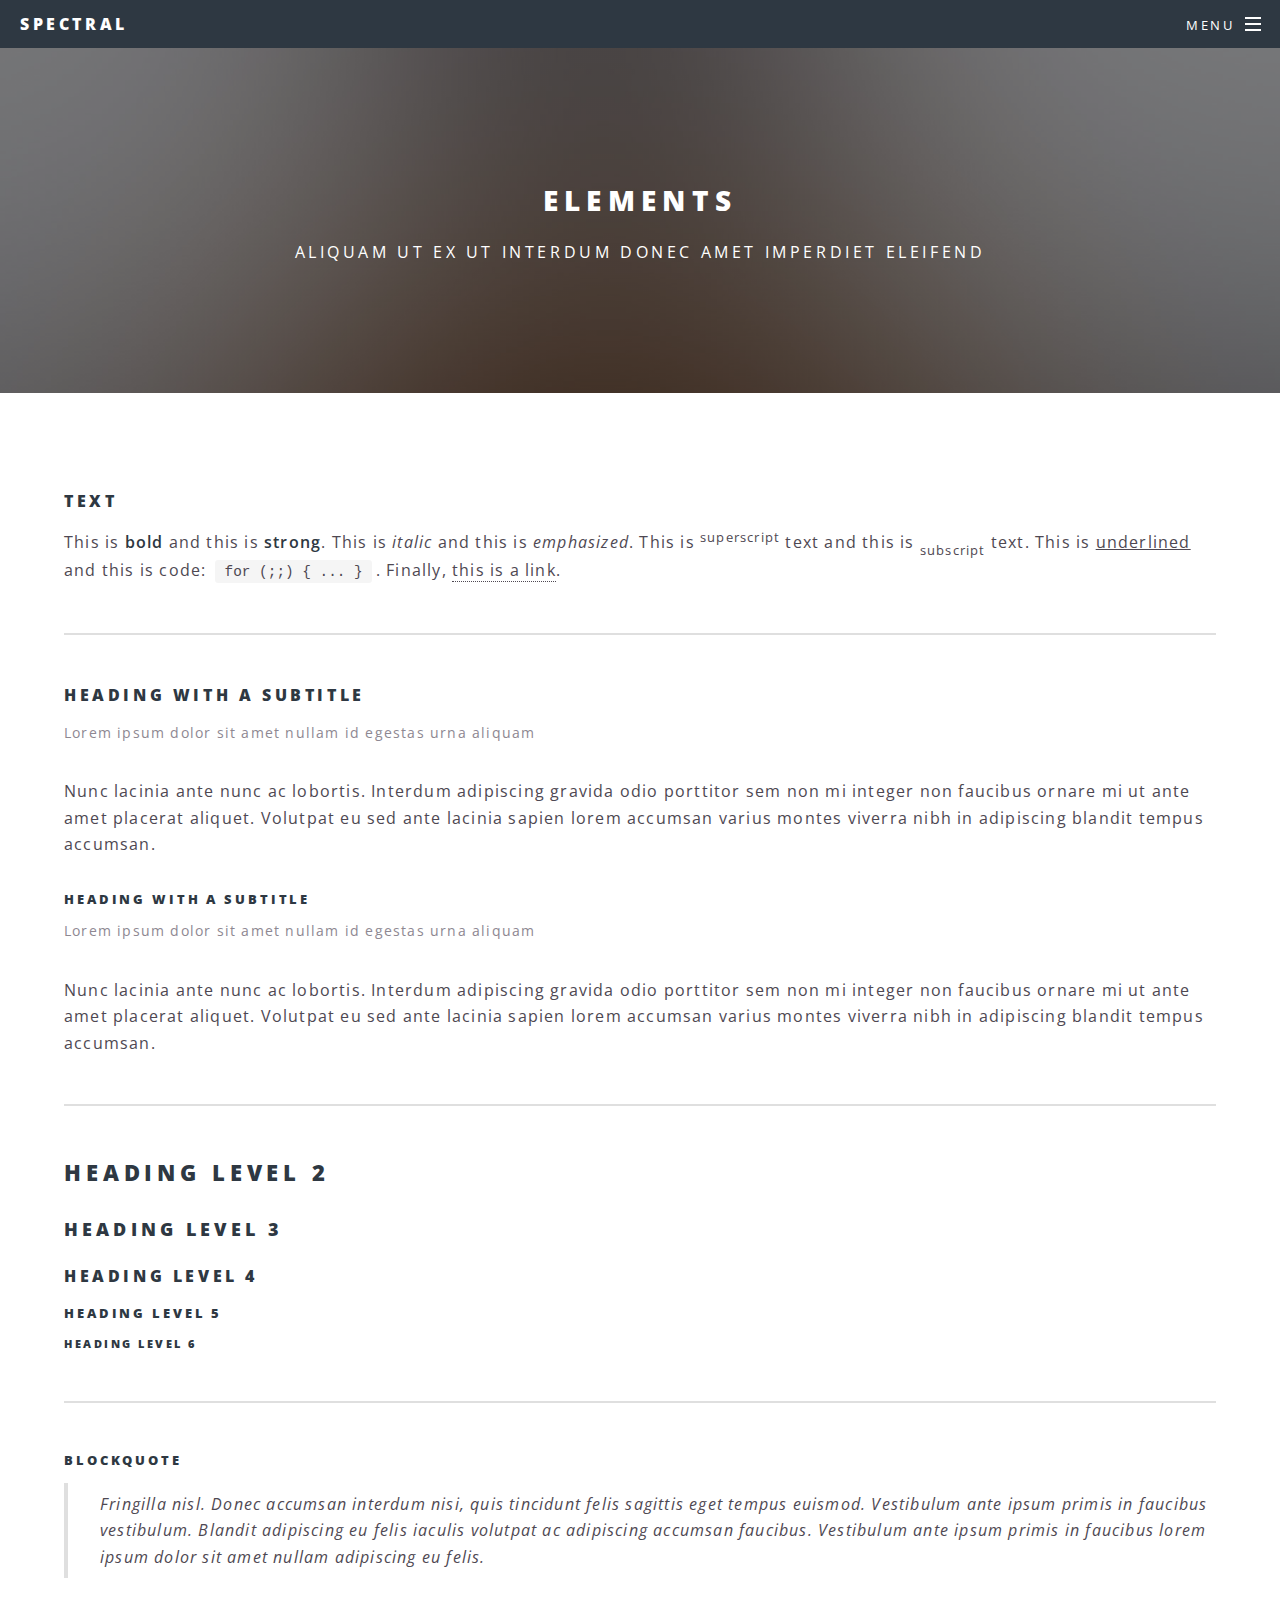
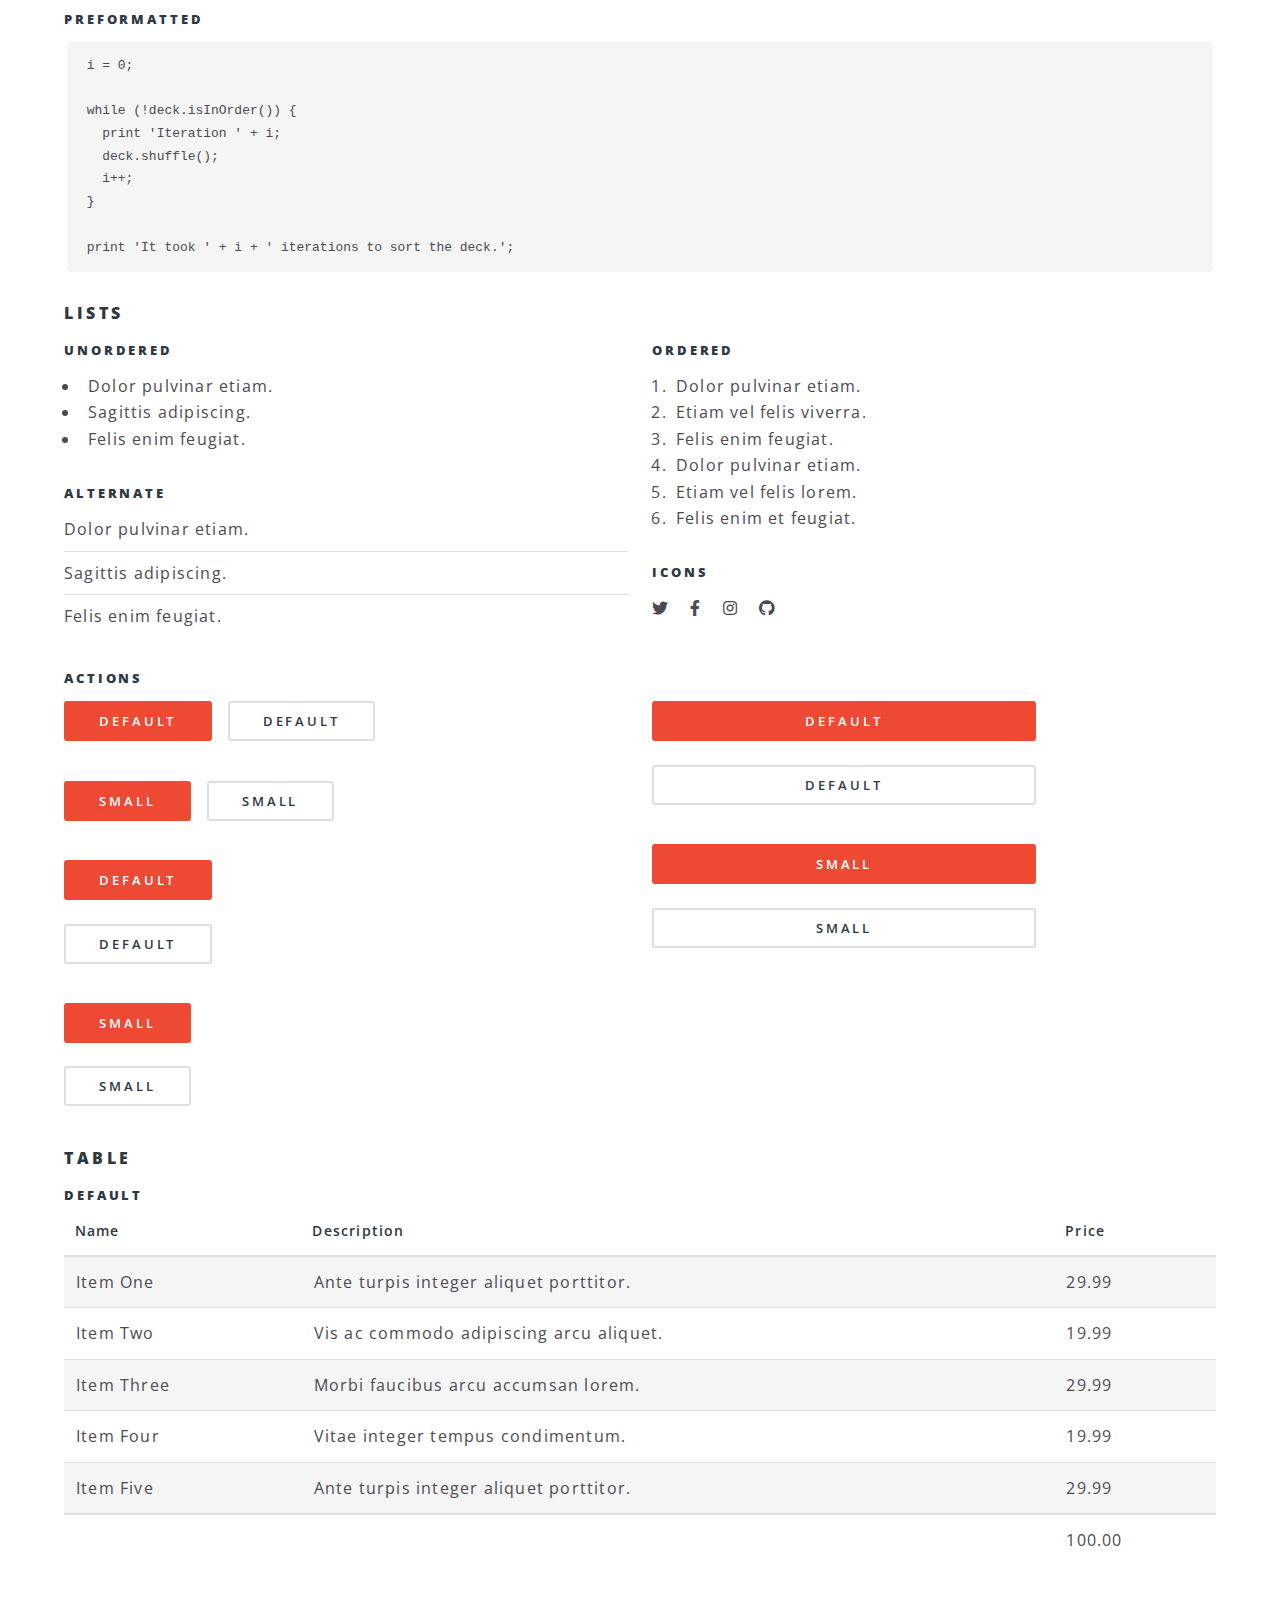
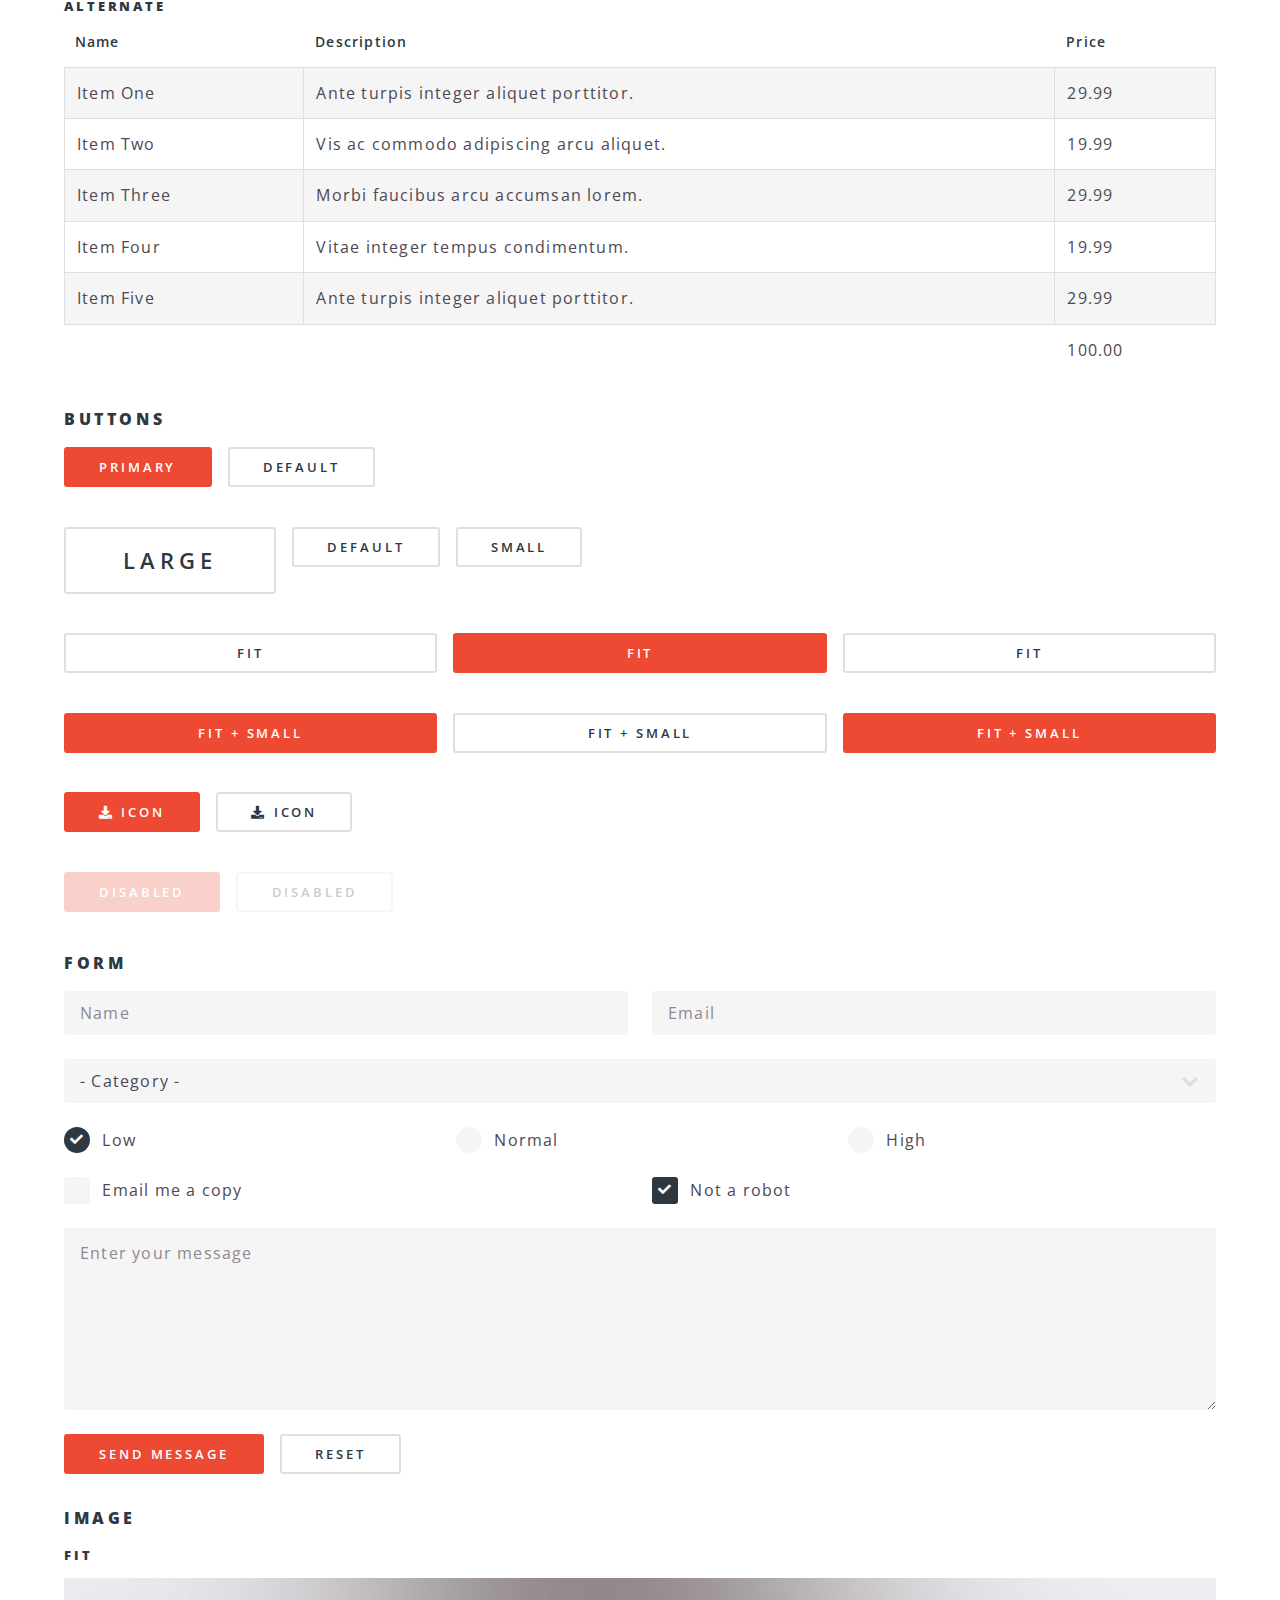
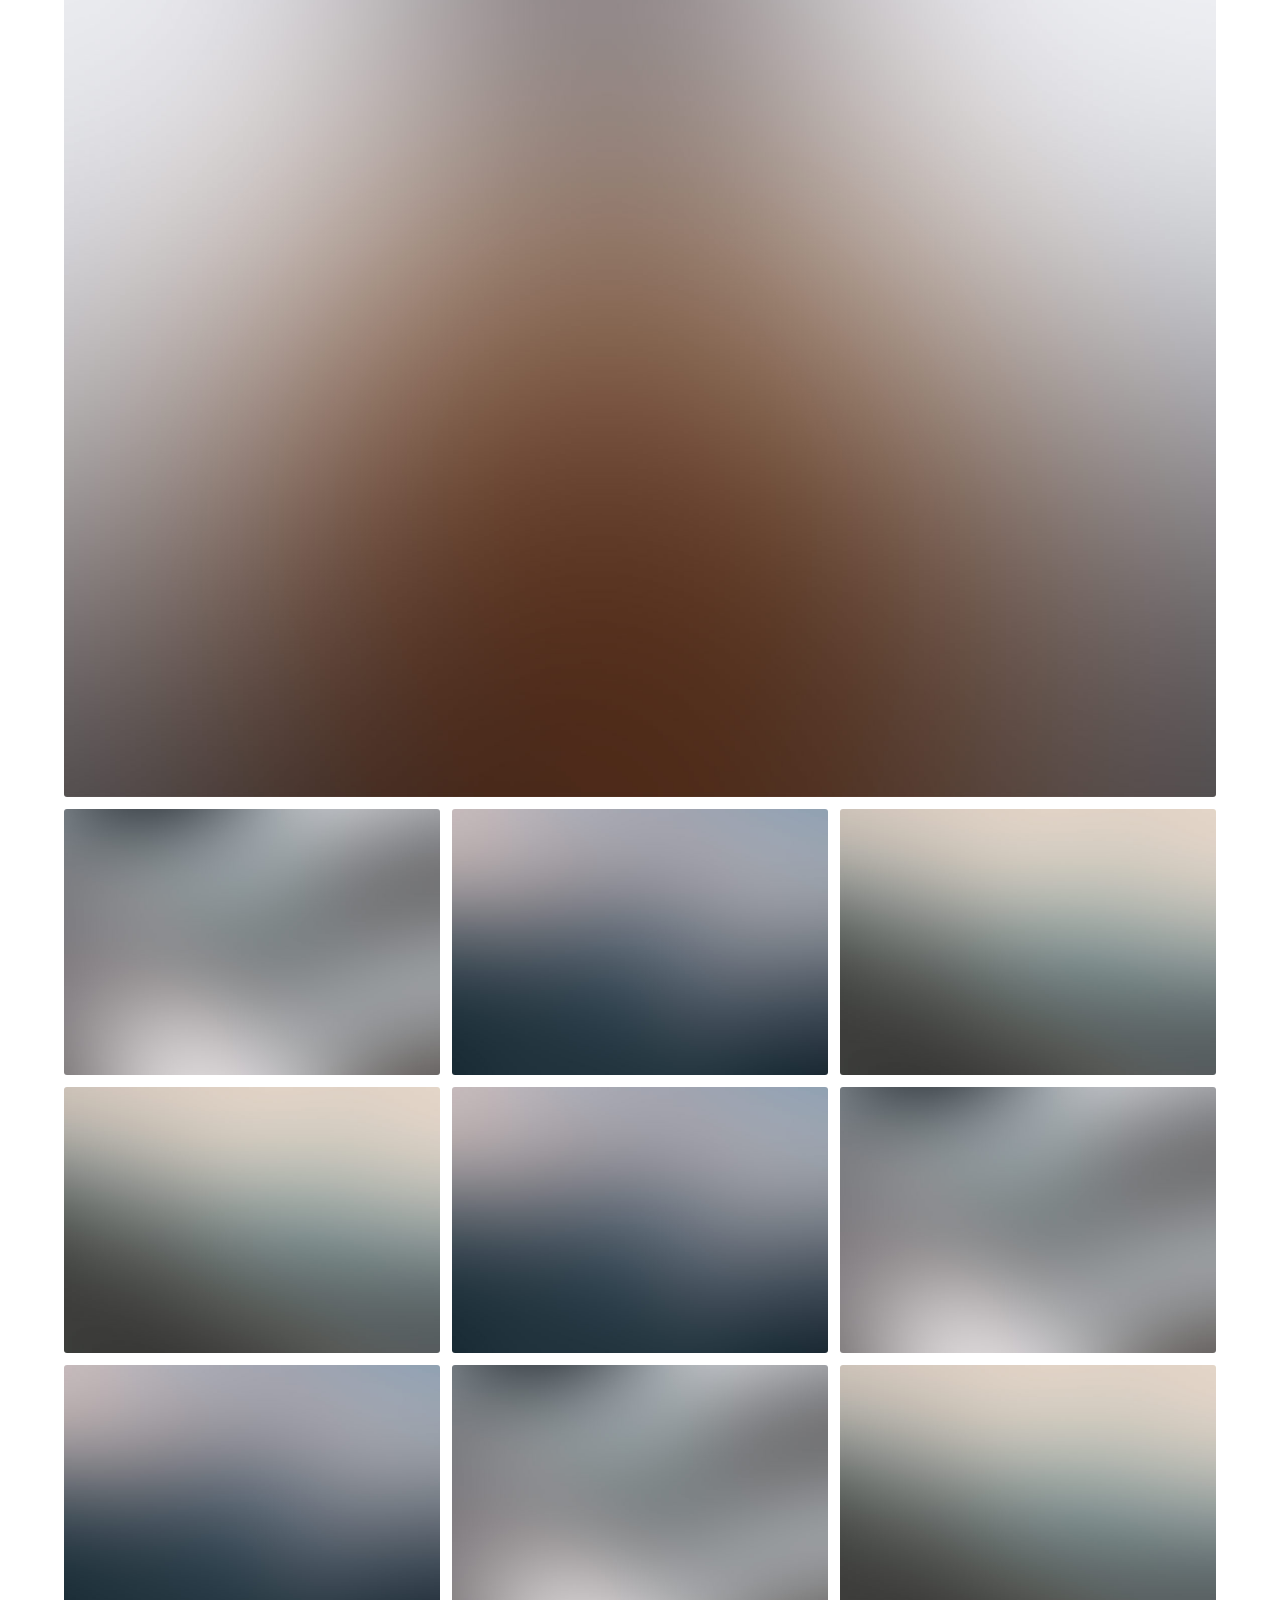
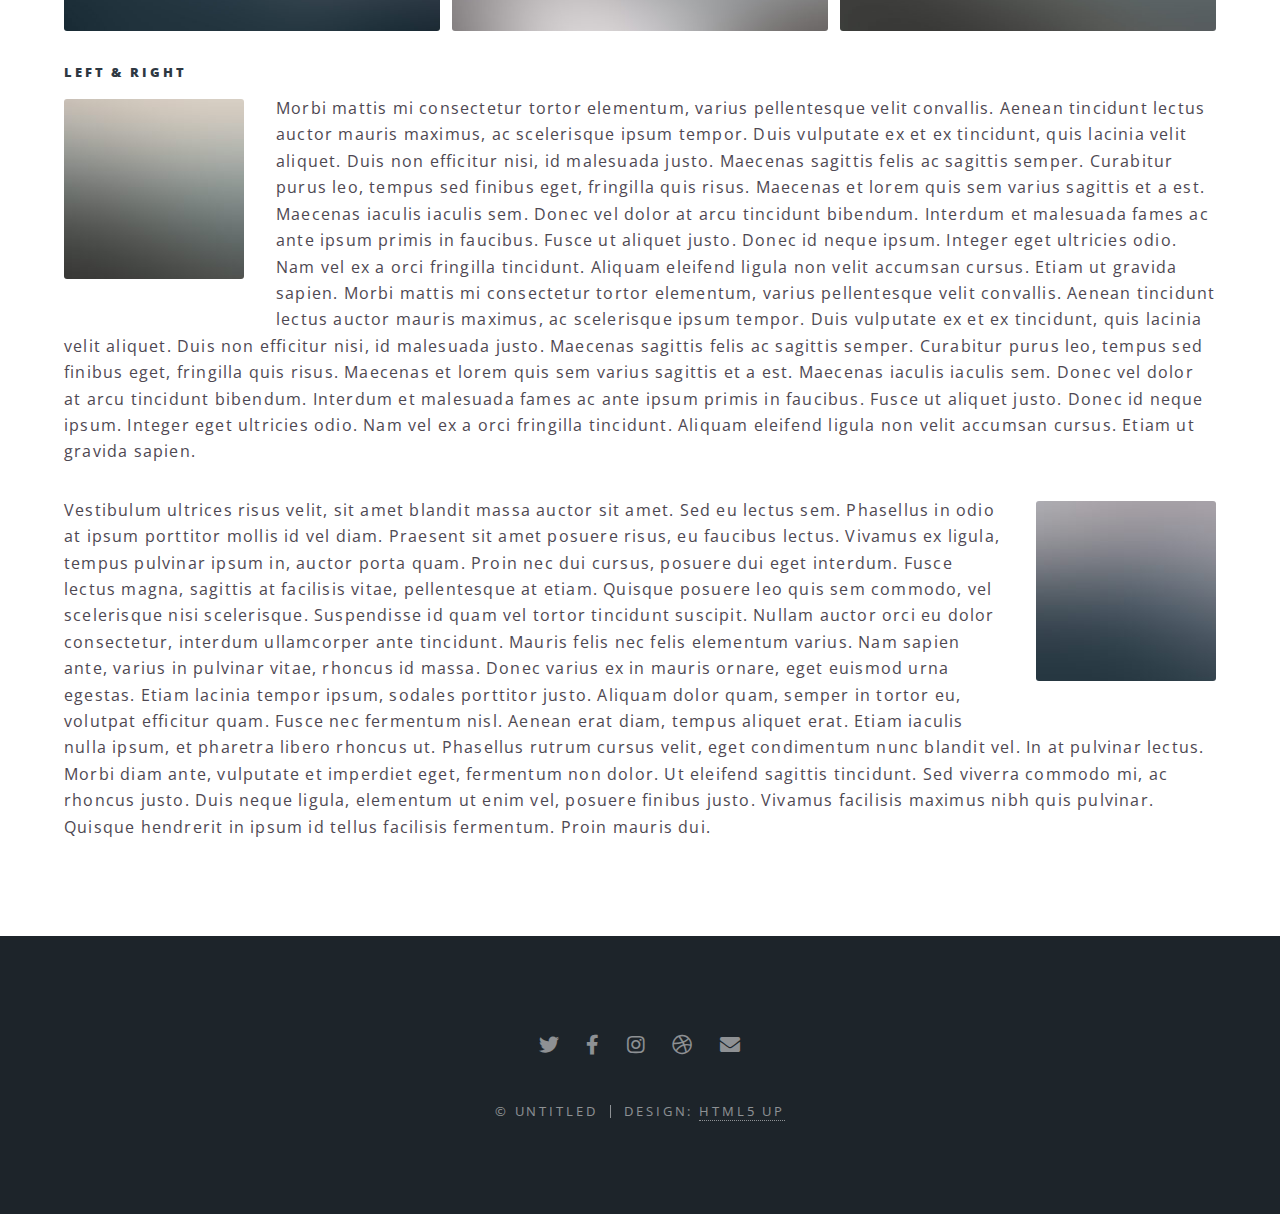
<file: elements.html>
<!DOCTYPE HTML>
<!--
	Spectral by HTML5 UP
	html5up.net | @ajlkn
	Free for personal and commercial use under the CCA 3.0 license (html5up.net/license)
-->
<html>
	<head>
		<title>Elements - Spectral by HTML5 UP</title>
		<meta charset="utf-8" />
		<meta name="viewport" content="width=device-width, initial-scale=1, user-scalable=no" />
		<link rel="stylesheet" href="assets/css/main.css" />
		<noscript><link rel="stylesheet" href="assets/css/noscript.css" /></noscript>
	</head>
	<body class="is-preload">

		<!-- Page Wrapper -->
			<div id="page-wrapper">

				<!-- Header -->
					<header id="header">
						<h1><a href="index.html">Spectral</a></h1>
						<nav id="nav">
							<ul>
								<li class="special">
									<a href="#menu" class="menuToggle"><span>Menu</span></a>
									<div id="menu">
										<ul>
											<li><a href="index.html">Home</a></li>
											<li><a href="generic.html">Generic</a></li>
											<li><a href="elements.html">Elements</a></li>
											<li><a href="#">Sign Up</a></li>
											<li><a href="#">Log In</a></li>
										</ul>
									</div>
								</li>
							</ul>
						</nav>
					</header>

				<!-- Main -->
					<article id="main">
						<header>
							<h2>Elements</h2>
							<p>Aliquam ut ex ut interdum donec amet imperdiet eleifend</p>
						</header>
						<section class="wrapper style5">
							<div class="inner">

								<section>
									<h4>Text</h4>
									<p>This is <b>bold</b> and this is <strong>strong</strong>. This is <i>italic</i> and this is <em>emphasized</em>.
									This is <sup>superscript</sup> text and this is <sub>subscript</sub> text.
									This is <u>underlined</u> and this is code: <code>for (;;) { ... }</code>. Finally, <a href="#">this is a link</a>.</p>
									<hr />
									<header>
										<h4>Heading with a Subtitle</h4>
										<p>Lorem ipsum dolor sit amet nullam id egestas urna aliquam</p>
									</header>
									<p>Nunc lacinia ante nunc ac lobortis. Interdum adipiscing gravida odio porttitor sem non mi integer non faucibus ornare mi ut ante amet placerat aliquet. Volutpat eu sed ante lacinia sapien lorem accumsan varius montes viverra nibh in adipiscing blandit tempus accumsan.</p>
									<header>
										<h5>Heading with a Subtitle</h5>
										<p>Lorem ipsum dolor sit amet nullam id egestas urna aliquam</p>
									</header>
									<p>Nunc lacinia ante nunc ac lobortis. Interdum adipiscing gravida odio porttitor sem non mi integer non faucibus ornare mi ut ante amet placerat aliquet. Volutpat eu sed ante lacinia sapien lorem accumsan varius montes viverra nibh in adipiscing blandit tempus accumsan.</p>
									<hr />
									<h2>Heading Level 2</h2>
									<h3>Heading Level 3</h3>
									<h4>Heading Level 4</h4>
									<h5>Heading Level 5</h5>
									<h6>Heading Level 6</h6>
									<hr />
									<h5>Blockquote</h5>
									<blockquote>Fringilla nisl. Donec accumsan interdum nisi, quis tincidunt felis sagittis eget tempus euismod. Vestibulum ante ipsum primis in faucibus vestibulum. Blandit adipiscing eu felis iaculis volutpat ac adipiscing accumsan faucibus. Vestibulum ante ipsum primis in faucibus lorem ipsum dolor sit amet nullam adipiscing eu felis.</blockquote>
									<h5>Preformatted</h5>
									<pre><code>i = 0;

while (!deck.isInOrder()) {
  print 'Iteration ' + i;
  deck.shuffle();
  i++;
}

print 'It took ' + i + ' iterations to sort the deck.';</code></pre>
								</section>

								<section>
									<h4>Lists</h4>
									<div class="row">
										<div class="col-6 col-12-medium">
											<h5>Unordered</h5>
											<ul>
												<li>Dolor pulvinar etiam.</li>
												<li>Sagittis adipiscing.</li>
												<li>Felis enim feugiat.</li>
											</ul>
											<h5>Alternate</h5>
											<ul class="alt">
												<li>Dolor pulvinar etiam.</li>
												<li>Sagittis adipiscing.</li>
												<li>Felis enim feugiat.</li>
											</ul>
										</div>
										<div class="col-6 col-12-medium">
											<h5>Ordered</h5>
											<ol>
												<li>Dolor pulvinar etiam.</li>
												<li>Etiam vel felis viverra.</li>
												<li>Felis enim feugiat.</li>
												<li>Dolor pulvinar etiam.</li>
												<li>Etiam vel felis lorem.</li>
												<li>Felis enim et feugiat.</li>
											</ol>
											<h5>Icons</h5>
											<ul class="icons">
												<li><a href="#" class="icon brands fa-twitter"><span class="label">Twitter</span></a></li>
												<li><a href="#" class="icon brands fa-facebook-f"><span class="label">Facebook</span></a></li>
												<li><a href="#" class="icon brands fa-instagram"><span class="label">Instagram</span></a></li>
												<li><a href="#" class="icon brands fa-github"><span class="label">Github</span></a></li>
											</ul>
										</div>
									</div>
									<h5>Actions</h5>
									<div class="row">
										<div class="col-6 col-12-medium">
											<ul class="actions">
												<li><a href="#" class="button primary">Default</a></li>
												<li><a href="#" class="button">Default</a></li>
											</ul>
											<ul class="actions small">
												<li><a href="#" class="button primary small">Small</a></li>
												<li><a href="#" class="button small">Small</a></li>
											</ul>
											<ul class="actions stacked">
												<li><a href="#" class="button primary">Default</a></li>
												<li><a href="#" class="button">Default</a></li>
											</ul>
											<ul class="actions stacked">
												<li><a href="#" class="button primary small">Small</a></li>
												<li><a href="#" class="button small">Small</a></li>
											</ul>
										</div>
										<div class="col-6 col-12-medium">
											<ul class="actions stacked">
												<li><a href="#" class="button primary fit">Default</a></li>
												<li><a href="#" class="button fit">Default</a></li>
											</ul>
											<ul class="actions stacked">
												<li><a href="#" class="button primary small fit">Small</a></li>
												<li><a href="#" class="button small fit">Small</a></li>
											</ul>
										</div>
									</div>
								</section>

								<section>
									<h4>Table</h4>
									<h5>Default</h5>
									<div class="table-wrapper">
										<table>
											<thead>
												<tr>
													<th>Name</th>
													<th>Description</th>
													<th>Price</th>
												</tr>
											</thead>
											<tbody>
												<tr>
													<td>Item One</td>
													<td>Ante turpis integer aliquet porttitor.</td>
													<td>29.99</td>
												</tr>
												<tr>
													<td>Item Two</td>
													<td>Vis ac commodo adipiscing arcu aliquet.</td>
													<td>19.99</td>
												</tr>
												<tr>
													<td>Item Three</td>
													<td> Morbi faucibus arcu accumsan lorem.</td>
													<td>29.99</td>
												</tr>
												<tr>
													<td>Item Four</td>
													<td>Vitae integer tempus condimentum.</td>
													<td>19.99</td>
												</tr>
												<tr>
													<td>Item Five</td>
													<td>Ante turpis integer aliquet porttitor.</td>
													<td>29.99</td>
												</tr>
											</tbody>
											<tfoot>
												<tr>
													<td colspan="2"></td>
													<td>100.00</td>
												</tr>
											</tfoot>
										</table>
									</div>

									<h5>Alternate</h5>
									<div class="table-wrapper">
										<table class="alt">
											<thead>
												<tr>
													<th>Name</th>
													<th>Description</th>
													<th>Price</th>
												</tr>
											</thead>
											<tbody>
												<tr>
													<td>Item One</td>
													<td>Ante turpis integer aliquet porttitor.</td>
													<td>29.99</td>
												</tr>
												<tr>
													<td>Item Two</td>
													<td>Vis ac commodo adipiscing arcu aliquet.</td>
													<td>19.99</td>
												</tr>
												<tr>
													<td>Item Three</td>
													<td> Morbi faucibus arcu accumsan lorem.</td>
													<td>29.99</td>
												</tr>
												<tr>
													<td>Item Four</td>
													<td>Vitae integer tempus condimentum.</td>
													<td>19.99</td>
												</tr>
												<tr>
													<td>Item Five</td>
													<td>Ante turpis integer aliquet porttitor.</td>
													<td>29.99</td>
												</tr>
											</tbody>
											<tfoot>
												<tr>
													<td colspan="2"></td>
													<td>100.00</td>
												</tr>
											</tfoot>
										</table>
									</div>
								</section>

								<section>
									<h4>Buttons</h4>
									<ul class="actions">
										<li><a href="#" class="button primary">Primary</a></li>
										<li><a href="#" class="button">Default</a></li>
									</ul>
									<ul class="actions">
										<li><a href="#" class="button large">Large</a></li>
										<li><a href="#" class="button">Default</a></li>
										<li><a href="#" class="button small">Small</a></li>
									</ul>
									<ul class="actions fit">
										<li><a href="#" class="button fit">Fit</a></li>
										<li><a href="#" class="button primary fit">Fit</a></li>
										<li><a href="#" class="button fit">Fit</a></li>
									</ul>
									<ul class="actions fit small">
										<li><a href="#" class="button primary fit small">Fit + Small</a></li>
										<li><a href="#" class="button fit small">Fit + Small</a></li>
										<li><a href="#" class="button primary fit small">Fit + Small</a></li>
									</ul>
									<ul class="actions">
										<li><a href="#" class="button primary icon solid fa-download">Icon</a></li>
										<li><a href="#" class="button icon solid fa-download">Icon</a></li>
									</ul>
									<ul class="actions">
										<li><span class="button primary disabled">Disabled</span></li>
										<li><span class="button disabled">Disabled</span></li>
									</ul>
								</section>

								<section>
									<h4>Form</h4>
									<form method="post" action="#">
										<div class="row gtr-uniform">
											<div class="col-6 col-12-xsmall">
												<input type="text" name="demo-name" id="demo-name" value="" placeholder="Name" />
											</div>
											<div class="col-6 col-12-xsmall">
												<input type="email" name="demo-email" id="demo-email" value="" placeholder="Email" />
											</div>
											<div class="col-12">
												<select name="demo-category" id="demo-category">
													<option value="">- Category -</option>
													<option value="1">Manufacturing</option>
													<option value="1">Shipping</option>
													<option value="1">Administration</option>
													<option value="1">Human Resources</option>
												</select>
											</div>
											<div class="col-4 col-12-small">
												<input type="radio" id="demo-priority-low" name="demo-priority" checked>
												<label for="demo-priority-low">Low</label>
											</div>
											<div class="col-4 col-12-small">
												<input type="radio" id="demo-priority-normal" name="demo-priority">
												<label for="demo-priority-normal">Normal</label>
											</div>
											<div class="col-4 col-12-small">
												<input type="radio" id="demo-priority-high" name="demo-priority">
												<label for="demo-priority-high">High</label>
											</div>
											<div class="col-6 col-12-small">
												<input type="checkbox" id="demo-copy" name="demo-copy">
												<label for="demo-copy">Email me a copy</label>
											</div>
											<div class="col-6 col-12-small">
												<input type="checkbox" id="demo-human" name="demo-human" checked>
												<label for="demo-human">Not a robot</label>
											</div>
											<div class="col-12">
												<textarea name="demo-message" id="demo-message" placeholder="Enter your message" rows="6"></textarea>
											</div>
											<div class="col-12">
												<ul class="actions">
													<li><input type="submit" value="Send Message" class="primary" /></li>
													<li><input type="reset" value="Reset" /></li>
												</ul>
											</div>
										</div>
									</form>
								</section>

								<section>
									<h4>Image</h4>
									<h5>Fit</h5>
									<div class="box alt">
										<div class="row gtr-50 gtr-uniform">
											<div class="col-12"><span class="image fit"><img src="images/banner.jpg" alt="" /></span></div>
											<div class="col-4"><span class="image fit"><img src="images/pic01.jpg" alt="" /></span></div>
											<div class="col-4"><span class="image fit"><img src="images/pic02.jpg" alt="" /></span></div>
											<div class="col-4"><span class="image fit"><img src="images/pic03.jpg" alt="" /></span></div>
											<div class="col-4"><span class="image fit"><img src="images/pic03.jpg" alt="" /></span></div>
											<div class="col-4"><span class="image fit"><img src="images/pic02.jpg" alt="" /></span></div>
											<div class="col-4"><span class="image fit"><img src="images/pic01.jpg" alt="" /></span></div>
											<div class="col-4"><span class="image fit"><img src="images/pic02.jpg" alt="" /></span></div>
											<div class="col-4"><span class="image fit"><img src="images/pic01.jpg" alt="" /></span></div>
											<div class="col-4"><span class="image fit"><img src="images/pic03.jpg" alt="" /></span></div>
										</div>
									</div>
									<h5>Left &amp; Right</h5>
									<p><span class="image left"><img src="images/pic04.jpg" alt="" /></span>Morbi mattis mi consectetur tortor elementum, varius pellentesque velit convallis. Aenean tincidunt lectus auctor mauris maximus, ac scelerisque ipsum tempor. Duis vulputate ex et ex tincidunt, quis lacinia velit aliquet. Duis non efficitur nisi, id malesuada justo. Maecenas sagittis felis ac sagittis semper. Curabitur purus leo, tempus sed finibus eget, fringilla quis risus. Maecenas et lorem quis sem varius sagittis et a est. Maecenas iaculis iaculis sem. Donec vel dolor at arcu tincidunt bibendum. Interdum et malesuada fames ac ante ipsum primis in faucibus. Fusce ut aliquet justo. Donec id neque ipsum. Integer eget ultricies odio. Nam vel ex a orci fringilla tincidunt. Aliquam eleifend ligula non velit accumsan cursus. Etiam ut gravida sapien. Morbi mattis mi consectetur tortor elementum, varius pellentesque velit convallis. Aenean tincidunt lectus auctor mauris maximus, ac scelerisque ipsum tempor. Duis vulputate ex et ex tincidunt, quis lacinia velit aliquet. Duis non efficitur nisi, id malesuada justo. Maecenas sagittis felis ac sagittis semper. Curabitur purus leo, tempus sed finibus eget, fringilla quis risus. Maecenas et lorem quis sem varius sagittis et a est. Maecenas iaculis iaculis sem. Donec vel dolor at arcu tincidunt bibendum. Interdum et malesuada fames ac ante ipsum primis in faucibus. Fusce ut aliquet justo. Donec id neque ipsum. Integer eget ultricies odio. Nam vel ex a orci fringilla tincidunt. Aliquam eleifend ligula non velit accumsan cursus. Etiam ut gravida sapien.</p>
									<p><span class="image right"><img src="images/pic05.jpg" alt="" /></span>Vestibulum ultrices risus velit, sit amet blandit massa auctor sit amet. Sed eu lectus sem. Phasellus in odio at ipsum porttitor mollis id vel diam. Praesent sit amet posuere risus, eu faucibus lectus. Vivamus ex ligula, tempus pulvinar ipsum in, auctor porta quam. Proin nec dui cursus, posuere dui eget interdum. Fusce lectus magna, sagittis at facilisis vitae, pellentesque at etiam. Quisque posuere leo quis sem commodo, vel scelerisque nisi scelerisque. Suspendisse id quam vel tortor tincidunt suscipit. Nullam auctor orci eu dolor consectetur, interdum ullamcorper ante tincidunt. Mauris felis nec felis elementum varius. Nam sapien ante, varius in pulvinar vitae, rhoncus id massa. Donec varius ex in mauris ornare, eget euismod urna egestas. Etiam lacinia tempor ipsum, sodales porttitor justo. Aliquam dolor quam, semper in tortor eu, volutpat efficitur quam. Fusce nec fermentum nisl. Aenean erat diam, tempus aliquet erat. Etiam iaculis nulla ipsum, et pharetra libero rhoncus ut. Phasellus rutrum cursus velit, eget condimentum nunc blandit vel. In at pulvinar lectus. Morbi diam ante, vulputate et imperdiet eget, fermentum non dolor. Ut eleifend sagittis tincidunt. Sed viverra commodo mi, ac rhoncus justo. Duis neque ligula, elementum ut enim vel, posuere finibus justo. Vivamus facilisis maximus nibh quis pulvinar. Quisque hendrerit in ipsum id tellus facilisis fermentum. Proin mauris dui.</p>
								</section>

							</div>
						</section>
					</article>

				<!-- Footer -->
					<footer id="footer">
						<ul class="icons">
							<li><a href="#" class="icon brands fa-twitter"><span class="label">Twitter</span></a></li>
							<li><a href="#" class="icon brands fa-facebook-f"><span class="label">Facebook</span></a></li>
							<li><a href="#" class="icon brands fa-instagram"><span class="label">Instagram</span></a></li>
							<li><a href="#" class="icon brands fa-dribbble"><span class="label">Dribbble</span></a></li>
							<li><a href="#" class="icon solid fa-envelope"><span class="label">Email</span></a></li>
						</ul>
						<ul class="copyright">
							<li>&copy; Untitled</li><li>Design: <a href="http://html5up.net">HTML5 UP</a></li>
						</ul>
					</footer>

			</div>

		<!-- Scripts -->
			<script src="assets/js/jquery.min.js"></script>
			<script src="assets/js/jquery.scrollex.min.js"></script>
			<script src="assets/js/jquery.scrolly.min.js"></script>
			<script src="assets/js/browser.min.js"></script>
			<script src="assets/js/breakpoints.min.js"></script>
			<script src="assets/js/util.js"></script>
			<script src="assets/js/main.js"></script>

	</body>
</html>
</file>
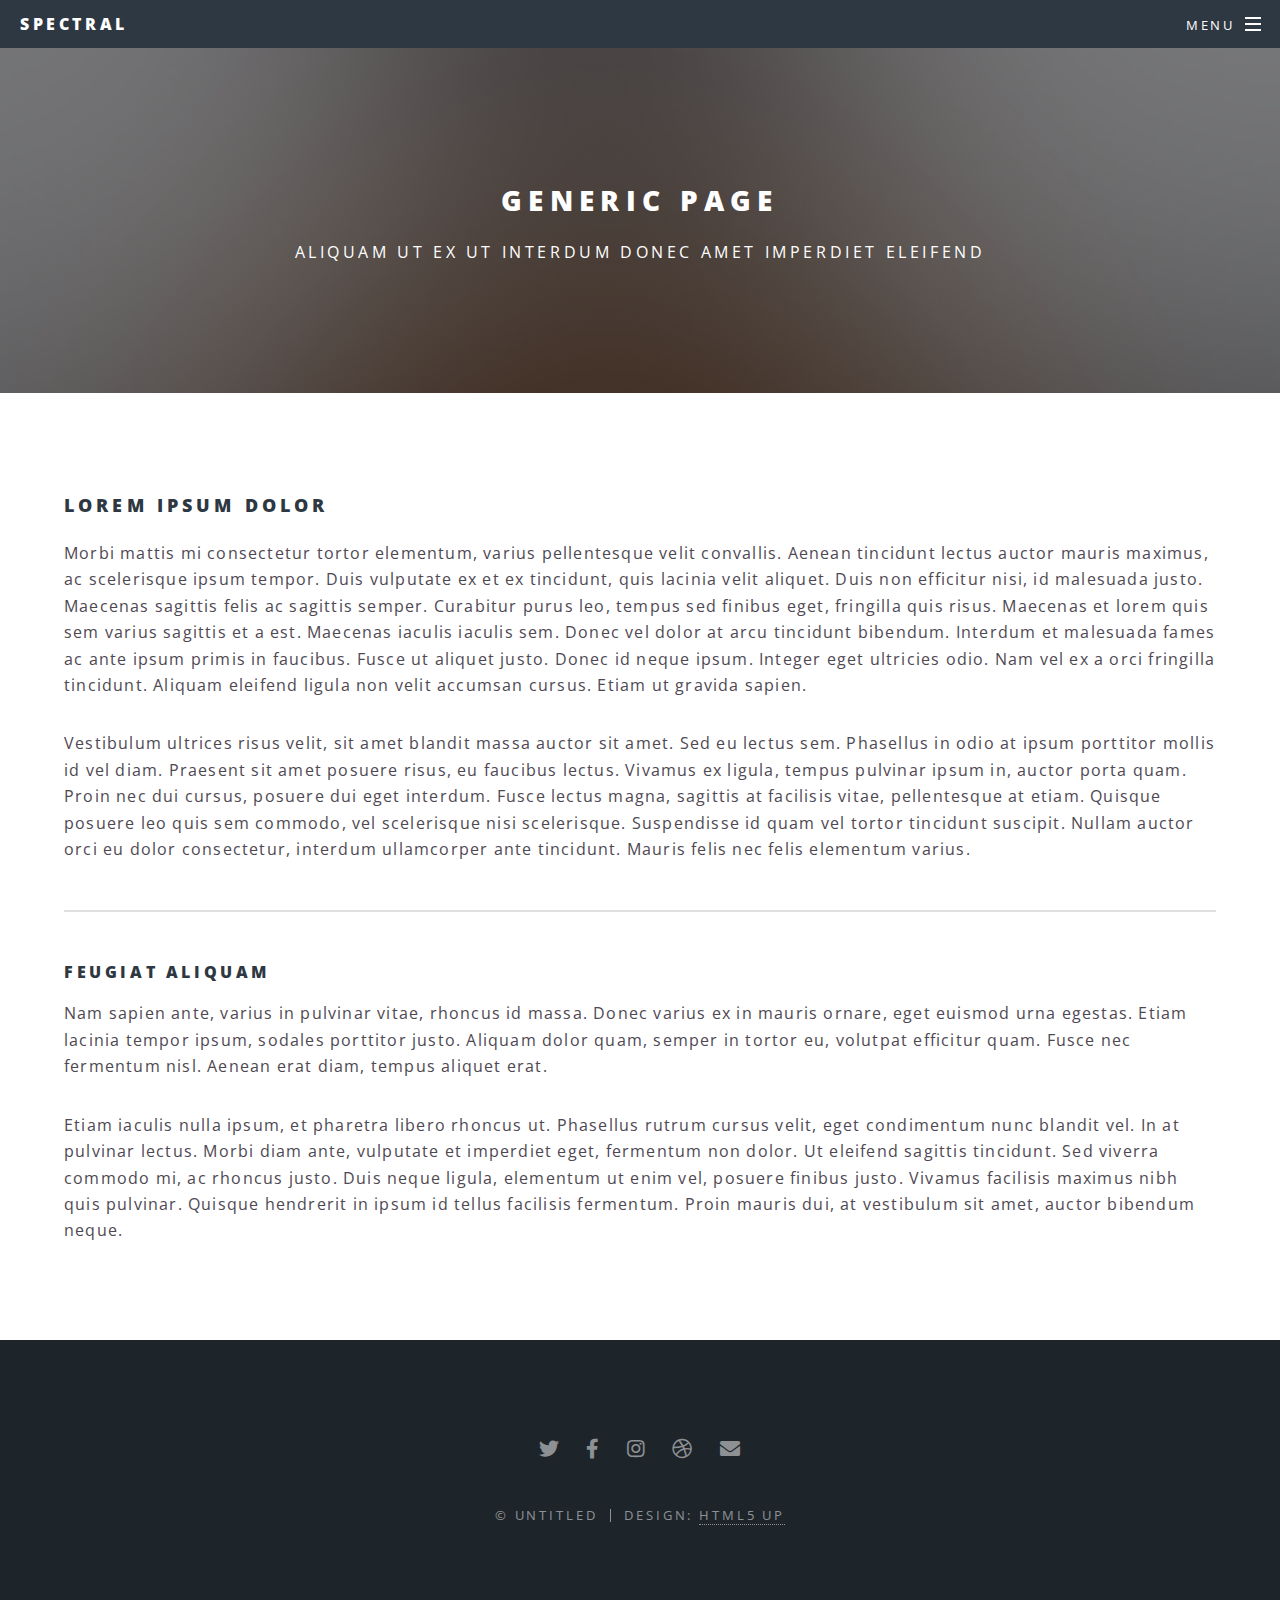
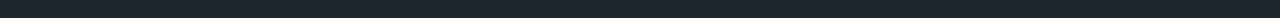
<file: generic.html>
<!DOCTYPE HTML>
<!--
	Spectral by HTML5 UP
	html5up.net | @ajlkn
	Free for personal and commercial use under the CCA 3.0 license (html5up.net/license)
-->
<html>
	<head>
		<title>Generic - Spectral by HTML5 UP</title>
		<meta charset="utf-8" />
		<meta name="viewport" content="width=device-width, initial-scale=1, user-scalable=no" />
		<link rel="stylesheet" href="assets/css/main.css" />
		<noscript><link rel="stylesheet" href="assets/css/noscript.css" /></noscript>
	</head>
	<body class="is-preload">

		<!-- Page Wrapper -->
			<div id="page-wrapper">

				<!-- Header -->
					<header id="header">
						<h1><a href="index.html">Spectral</a></h1>
						<nav id="nav">
							<ul>
								<li class="special">
									<a href="#menu" class="menuToggle"><span>Menu</span></a>
									<div id="menu">
										<ul>
											<li><a href="index.html">Home</a></li>
											<li><a href="generic.html">Generic</a></li>
											<li><a href="elements.html">Elements</a></li>
											<li><a href="#">Sign Up</a></li>
											<li><a href="#">Log In</a></li>
										</ul>
									</div>
								</li>
							</ul>
						</nav>
					</header>

				<!-- Main -->
					<article id="main">
						<header>
							<h2>Generic Page</h2>
							<p>Aliquam ut ex ut interdum donec amet imperdiet eleifend</p>
						</header>
						<section class="wrapper style5">
							<div class="inner">

								<h3>Lorem ipsum dolor</h3>
								<p>Morbi mattis mi consectetur tortor elementum, varius pellentesque velit convallis. Aenean tincidunt lectus auctor mauris maximus, ac scelerisque ipsum tempor. Duis vulputate ex et ex tincidunt, quis lacinia velit aliquet. Duis non efficitur nisi, id malesuada justo. Maecenas sagittis felis ac sagittis semper. Curabitur purus leo, tempus sed finibus eget, fringilla quis risus. Maecenas et lorem quis sem varius sagittis et a est. Maecenas iaculis iaculis sem. Donec vel dolor at arcu tincidunt bibendum. Interdum et malesuada fames ac ante ipsum primis in faucibus. Fusce ut aliquet justo. Donec id neque ipsum. Integer eget ultricies odio. Nam vel ex a orci fringilla tincidunt. Aliquam eleifend ligula non velit accumsan cursus. Etiam ut gravida sapien.</p>

								<p>Vestibulum ultrices risus velit, sit amet blandit massa auctor sit amet. Sed eu lectus sem. Phasellus in odio at ipsum porttitor mollis id vel diam. Praesent sit amet posuere risus, eu faucibus lectus. Vivamus ex ligula, tempus pulvinar ipsum in, auctor porta quam. Proin nec dui cursus, posuere dui eget interdum. Fusce lectus magna, sagittis at facilisis vitae, pellentesque at etiam. Quisque posuere leo quis sem commodo, vel scelerisque nisi scelerisque. Suspendisse id quam vel tortor tincidunt suscipit. Nullam auctor orci eu dolor consectetur, interdum ullamcorper ante tincidunt. Mauris felis nec felis elementum varius.</p>

								<hr />

								<h4>Feugiat aliquam</h4>
								<p>Nam sapien ante, varius in pulvinar vitae, rhoncus id massa. Donec varius ex in mauris ornare, eget euismod urna egestas. Etiam lacinia tempor ipsum, sodales porttitor justo. Aliquam dolor quam, semper in tortor eu, volutpat efficitur quam. Fusce nec fermentum nisl. Aenean erat diam, tempus aliquet erat.</p>

								<p>Etiam iaculis nulla ipsum, et pharetra libero rhoncus ut. Phasellus rutrum cursus velit, eget condimentum nunc blandit vel. In at pulvinar lectus. Morbi diam ante, vulputate et imperdiet eget, fermentum non dolor. Ut eleifend sagittis tincidunt. Sed viverra commodo mi, ac rhoncus justo. Duis neque ligula, elementum ut enim vel, posuere finibus justo. Vivamus facilisis maximus nibh quis pulvinar. Quisque hendrerit in ipsum id tellus facilisis fermentum. Proin mauris dui, at vestibulum sit amet, auctor bibendum neque.</p>

							</div>
						</section>
					</article>

				<!-- Footer -->
					<footer id="footer">
						<ul class="icons">
							<li><a href="#" class="icon brands fa-twitter"><span class="label">Twitter</span></a></li>
							<li><a href="#" class="icon brands fa-facebook-f"><span class="label">Facebook</span></a></li>
							<li><a href="#" class="icon brands fa-instagram"><span class="label">Instagram</span></a></li>
							<li><a href="#" class="icon brands fa-dribbble"><span class="label">Dribbble</span></a></li>
							<li><a href="#" class="icon solid fa-envelope"><span class="label">Email</span></a></li>
						</ul>
						<ul class="copyright">
							<li>&copy; Untitled</li><li>Design: <a href="http://html5up.net">HTML5 UP</a></li>
						</ul>
					</footer>

			</div>

		<!-- Scripts -->
			<script src="assets/js/jquery.min.js"></script>
			<script src="assets/js/jquery.scrollex.min.js"></script>
			<script src="assets/js/jquery.scrolly.min.js"></script>
			<script src="assets/js/browser.min.js"></script>
			<script src="assets/js/breakpoints.min.js"></script>
			<script src="assets/js/util.js"></script>
			<script src="assets/js/main.js"></script>

	</body>
</html>
</file>
<file: assets/css/noscript.css>
/*
	Spectral by HTML5 UP
	html5up.net | @ajlkn
	Free for personal and commercial use under the CCA 3.0 license (html5up.net/license)
*/

/* Banner */

	body.is-preload #banner h2 {
		-moz-transform: none;
		-webkit-transform: none;
		-ms-transform: none;
		transform: none;
		opacity: 1;
	}

		body.is-preload #banner h2:before, body.is-preload #banner h2:after {
			width: 100%;
		}

	body.is-preload #banner .more {
		-moz-transform: none;
		-webkit-transform: none;
		-ms-transform: none;
		transform: none;
		opacity: 1;
	}

	body.is-preload #banner:after {
		opacity: 0;
	}
</file>
<file: assets/css/main.css>
@import url(fontawesome-all.min.css);
@import url("https://fonts.googleapis.com/css?family=Open+Sans:400,400italic,600,600italic,800,800italic");

/*
	Spectral by HTML5 UP
	html5up.net | @ajlkn
	Free for personal and commercial use under the CCA 3.0 license (html5up.net/license)
*/

html, body, div, span, applet, object,
iframe, h1, h2, h3, h4, h5, h6, p, blockquote,
pre, a, abbr, acronym, address, big, cite,
code, del, dfn, em, img, ins, kbd, q, s, samp,
small, strike, strong, sub, sup, tt, var, b,
u, i, center, dl, dt, dd, ol, ul, li, fieldset,
form, label, legend, table, caption, tbody,
tfoot, thead, tr, th, td, article, aside,
canvas, details, embed, figure, figcaption,
footer, header, hgroup, menu, nav, output, ruby,
section, summary, time, mark, audio, video {
	margin: 0;
	padding: 0;
	border: 0;
	font-size: 100%;
	font: inherit;
	vertical-align: baseline;}

article, aside, details, figcaption, figure,
footer, header, hgroup, menu, nav, section {
	display: block;}

body {
	line-height: 1;
}

ol, ul {
	list-style: none;
}

blockquote, q {
	quotes: none;
}

	blockquote:before, blockquote:after, q:before, q:after {
		content: '';
		content: none;
	}

table {
	border-collapse: collapse;
	border-spacing: 0;
}

body {
	-webkit-text-size-adjust: none;
}

mark {
	background-color: transparent;
	color: inherit;
}

input::-moz-focus-inner {
	border: 0;
	padding: 0;
}

input, select, textarea {
	-moz-appearance: none;
	-webkit-appearance: none;
	-ms-appearance: none;
	appearance: none;
}

/* Basic */

	@-ms-viewport {
		width: device-width;
	}

	html {
		box-sizing: border-box;
	}

	*, *:before, *:after {
		box-sizing: inherit;
	}

	body {
		background: #2e3842;
	}

		body.is-preload *, body.is-preload *:before, body.is-preload *:after {
			-moz-animation: none !important;
			-webkit-animation: none !important;
			-ms-animation: none !important;
			animation: none !important;
			-moz-transition: none !important;
			-webkit-transition: none !important;
			-ms-transition: none !important;
			transition: none !important;
		}

	body, input, select, textarea {
		color: #fff;
		font-family: "Open Sans", Helvetica, sans-serif;
		font-size: 15pt;
		font-weight: 400;
		letter-spacing: 0.075em;
		line-height: 1.65em;
	}

	ul.nodeco a{  
		text-decoration: none ;
		border-bottom: none;
	}


		@media screen and (max-width: 1680px) {

			body, input, select, textarea {
				font-size: 13pt;
			}

		}

		@media screen and (max-width: 1280px) {

			body, input, select, textarea {
				font-size: 12pt;
			}

		}

		@media screen and (max-width: 736px) {

			body, input, select, textarea {
				font-size: 11pt;
				letter-spacing: 0.0375em;
			}

		}

	a {
		-moz-transition: color 0.2s ease, border-bottom-color 0.2s ease;
		-webkit-transition: color 0.2s ease, border-bottom-color 0.2s ease;
		-ms-transition: color 0.2s ease, border-bottom-color 0.2s ease;
		transition: color 0.2s ease, border-bottom-color 0.2s ease;
		border-bottom: dotted 1px;
		color: inherit;
		text-decoration: none;
	}

		a:hover {
			border-bottom-color: transparent;
		}

	strong, b {
		color: #fff;
		font-weight: 600;
	}

	em, i {
		font-style: italic;
	}

	p {
		margin: 0 0 2em 0;
	}

	h1, h2, h3, h4, h5, h6 {
		color: #fff;
		font-weight: 800;
		letter-spacing: 0.225em;
		line-height: 1em;
		margin: 0 0 1em 0;
		text-transform: uppercase;
	}

		h1 a, h2 a, h3 a, h4 a, h5 a, h6 a {
			color: inherit;
			text-decoration: none;
		}

	h2 {
		font-size: 1.35em;
		line-height: 1.75em;
	}

		@media screen and (max-width: 736px) {

			h2 {
				font-size: 1.1em;
				line-height: 1.65em;
			}

		}

	h3 {
		font-size: 1.15em;
		line-height: 1.75em;
	}

		@media screen and (max-width: 736px) {

			h3 {
				font-size: 1em;
				line-height: 1.65em;
			}

		}

	h4 {
		font-size: 1em;
		line-height: 1.5em;
	}

	h5 {
		font-size: 0.8em;
		line-height: 1.5em;
	}

	h6 {
		font-size: 0.7em;
		line-height: 1.5em;
	}

	sub {
		font-size: 0.8em;
		position: relative;
		top: 0.5em;
	}

	sup {
		font-size: 0.8em;
		position: relative;
		top: -0.5em;
	}

	hr {
		border: 0;
		border-bottom: solid 2px #fff;
		margin: 3em 0;
	}

		hr.major {
			margin: 4.5em 0;
		}

	blockquote {
		border-left: solid 4px #fff;
		font-style: italic;
		margin: 0 0 2em 0;
		padding: 0.5em 0 0.5em 2em;
	}

	code {
		background: rgba(144, 144, 144, 0.25);
		border-radius: 3px;
		font-family: "Courier New", monospace;
		font-size: 0.9em;
		letter-spacing: 0;
		margin: 0 0.25em;
		padding: 0.25em 0.65em;
	}

	pre {
		-webkit-overflow-scrolling: touch;
		font-family: "Courier New", monospace;
		font-size: 0.9em;
		margin: 0 0 2em 0;
	}

		pre code {
			display: block;
			line-height: 1.75em;
			padding: 1em 1.5em;
			overflow-x: auto;
		}

	.align-left {
		text-align: left;
	}

	.align-center {
		text-align: center;
	}

	.align-right {
		text-align: right;
	}

/* Row */

	.row {
		display: flex;
		flex-wrap: wrap;
		box-sizing: border-box;
		align-items: stretch;
	}

		.row > * {
			box-sizing: border-box;
		}

		.row.gtr-uniform > * > :last-child {
			margin-bottom: 0;
		}

		.row.aln-left {
			justify-content: flex-start;
		}

		.row.aln-center {
			justify-content: center;
		}

		.row.aln-right {
			justify-content: flex-end;
		}

		.row.aln-top {
			align-items: flex-start;
		}

		.row.aln-middle {
			align-items: center;
		}

		.row.aln-bottom {
			align-items: flex-end;
		}

		.row > .imp {
			order: -1;
		}

		.row > .col-1 {
			width: 8.33333%;
		}

		.row > .off-1 {
			margin-left: 8.33333%;
		}

		.row > .col-2 {
			width: 16.66667%;
		}

		.row > .off-2 {
			margin-left: 16.66667%;
		}

		.row > .col-3 {
			width: 25%;
		}

		.row > .off-3 {
			margin-left: 25%;
		}

		.row > .col-4 {
			width: 33.33333%;
		}

		.row > .off-4 {
			margin-left: 33.33333%;
		}

		.row > .col-5 {
			width: 41.66667%;
		}

		.row > .off-5 {
			margin-left: 41.66667%;
		}

		.row > .col-6 {
			width: 50%;
		}

		.row > .off-6 {
			margin-left: 50%;
		}

		.row > .col-7 {
			width: 58.33333%;
		}

		.row > .off-7 {
			margin-left: 58.33333%;
		}

		.row > .col-8 {
			width: 66.66667%;
		}

		.row > .off-8 {
			margin-left: 66.66667%;
		}

		.row > .col-9 {
			width: 75%;
		}

		.row > .off-9 {
			margin-left: 75%;
		}

		.row > .col-10 {
			width: 83.33333%;
		}

		.row > .off-10 {
			margin-left: 83.33333%;
		}

		.row > .col-11 {
			width: 91.66667%;
		}

		.row > .off-11 {
			margin-left: 91.66667%;
		}

		.row > .col-12 {
			width: 100%;
		}

		.row > .off-12 {
			margin-left: 100%;
		}

		.row.gtr-0 {
			margin-top: 0;
			margin-left: 0em;
		}

			.row.gtr-0 > * {
				padding: 0 0 0 0em;
			}

			.row.gtr-0.gtr-uniform {
				margin-top: 0em;
			}

				.row.gtr-0.gtr-uniform > * {
					padding-top: 0em;
				}

		.row.gtr-25 {
			margin-top: 0;
			margin-left: -0.375em;
		}

			.row.gtr-25 > * {
				padding: 0 0 0 0.375em;
			}

			.row.gtr-25.gtr-uniform {
				margin-top: -0.375em;
			}

				.row.gtr-25.gtr-uniform > * {
					padding-top: 0.375em;
				}

		.row.gtr-50 {
			margin-top: 0;
			margin-left: -0.75em;
		}

			.row.gtr-50 > * {
				padding: 0 0 0 0.75em;
			}

			.row.gtr-50.gtr-uniform {
				margin-top: -0.75em;
			}

				.row.gtr-50.gtr-uniform > * {
					padding-top: 0.75em;
				}

		.row {
			margin-top: 0;
			margin-left: -1.5em;
		}

			.row > * {
				padding: 0 0 0 1.5em;
			}

			.row.gtr-uniform {
				margin-top: -1.5em;
			}

				.row.gtr-uniform > * {
					padding-top: 1.5em;
				}

		.row.gtr-150 {
			margin-top: 0;
			margin-left: -2.25em;
		}

			.row.gtr-150 > * {
				padding: 0 0 0 2.25em;
			}

			.row.gtr-150.gtr-uniform {
				margin-top: -2.25em;
			}

				.row.gtr-150.gtr-uniform > * {
					padding-top: 2.25em;
				}

		.row.gtr-200 {
			margin-top: 0;
			margin-left: -3em;
		}

			.row.gtr-200 > * {
				padding: 0 0 0 3em;
			}

			.row.gtr-200.gtr-uniform {
				margin-top: -3em;
			}

				.row.gtr-200.gtr-uniform > * {
					padding-top: 3em;
				}

		@media screen and (max-width: 1680px) {

			.row {
				display: flex;
				flex-wrap: wrap;
				box-sizing: border-box;
				align-items: stretch;
			}

				.row > * {
					box-sizing: border-box;
				}

				.row.gtr-uniform > * > :last-child {
					margin-bottom: 0;
				}

				.row.aln-left {
					justify-content: flex-start;
				}

				.row.aln-center {
					justify-content: center;
				}

				.row.aln-right {
					justify-content: flex-end;
				}

				.row.aln-top {
					align-items: flex-start;
				}

				.row.aln-middle {
					align-items: center;
				}

				.row.aln-bottom {
					align-items: flex-end;
				}

				.row > .imp-xlarge {
					order: -1;
				}

				.row > .col-1-xlarge {
					width: 8.33333%;
				}

				.row > .off-1-xlarge {
					margin-left: 8.33333%;
				}

				.row > .col-2-xlarge {
					width: 16.66667%;
				}

				.row > .off-2-xlarge {
					margin-left: 16.66667%;
				}

				.row > .col-3-xlarge {
					width: 25%;
				}

				.row > .off-3-xlarge {
					margin-left: 25%;
				}

				.row > .col-4-xlarge {
					width: 33.33333%;
				}

				.row > .off-4-xlarge {
					margin-left: 33.33333%;
				}

				.row > .col-5-xlarge {
					width: 41.66667%;
				}

				.row > .off-5-xlarge {
					margin-left: 41.66667%;
				}

				.row > .col-6-xlarge {
					width: 50%;
				}

				.row > .off-6-xlarge {
					margin-left: 50%;
				}

				.row > .col-7-xlarge {
					width: 58.33333%;
				}

				.row > .off-7-xlarge {
					margin-left: 58.33333%;
				}

				.row > .col-8-xlarge {
					width: 66.66667%;
				}

				.row > .off-8-xlarge {
					margin-left: 66.66667%;
				}

				.row > .col-9-xlarge {
					width: 75%;
				}

				.row > .off-9-xlarge {
					margin-left: 75%;
				}

				.row > .col-10-xlarge {
					width: 83.33333%;
				}

				.row > .off-10-xlarge {
					margin-left: 83.33333%;
				}

				.row > .col-11-xlarge {
					width: 91.66667%;
				}

				.row > .off-11-xlarge {
					margin-left: 91.66667%;
				}

				.row > .col-12-xlarge {
					width: 100%;
				}

				.row > .off-12-xlarge {
					margin-left: 100%;
				}

				.row.gtr-0 {
					margin-top: 0;
					margin-left: 0em;
				}

					.row.gtr-0 > * {
						padding: 0 0 0 0em;
					}

					.row.gtr-0.gtr-uniform {
						margin-top: 0em;
					}

						.row.gtr-0.gtr-uniform > * {
							padding-top: 0em;
						}

				.row.gtr-25 {
					margin-top: 0;
					margin-left: -0.375em;
				}

					.row.gtr-25 > * {
						padding: 0 0 0 0.375em;
					}

					.row.gtr-25.gtr-uniform {
						margin-top: -0.375em;
					}

						.row.gtr-25.gtr-uniform > * {
							padding-top: 0.375em;
						}

				.row.gtr-50 {
					margin-top: 0;
					margin-left: -0.75em;
				}

					.row.gtr-50 > * {
						padding: 0 0 0 0.75em;
					}

					.row.gtr-50.gtr-uniform {
						margin-top: -0.75em;
					}

						.row.gtr-50.gtr-uniform > * {
							padding-top: 0.75em;
						}

				.row {
					margin-top: 0;
					margin-left: -1.5em;
				}

					.row > * {
						padding: 0 0 0 1.5em;
					}

					.row.gtr-uniform {
						margin-top: -1.5em;
					}

						.row.gtr-uniform > * {
							padding-top: 1.5em;
						}

				.row.gtr-150 {
					margin-top: 0;
					margin-left: -2.25em;
				}

					.row.gtr-150 > * {
						padding: 0 0 0 2.25em;
					}

					.row.gtr-150.gtr-uniform {
						margin-top: -2.25em;
					}

						.row.gtr-150.gtr-uniform > * {
							padding-top: 2.25em;
						}

				.row.gtr-200 {
					margin-top: 0;
					margin-left: -3em;
				}

					.row.gtr-200 > * {
						padding: 0 0 0 3em;
					}

					.row.gtr-200.gtr-uniform {
						margin-top: -3em;
					}

						.row.gtr-200.gtr-uniform > * {
							padding-top: 3em;
						}

		}

		@media screen and (max-width: 1280px) {

			.row {
				display: flex;
				flex-wrap: wrap;
				box-sizing: border-box;
				align-items: stretch;
			}

				.row > * {
					box-sizing: border-box;
				}

				.row.gtr-uniform > * > :last-child {
					margin-bottom: 0;
				}

				.row.aln-left {
					justify-content: flex-start;
				}

				.row.aln-center {
					justify-content: center;
				}

				.row.aln-right {
					justify-content: flex-end;
				}

				.row.aln-top {
					align-items: flex-start;
				}

				.row.aln-middle {
					align-items: center;
				}

				.row.aln-bottom {
					align-items: flex-end;
				}

				.row > .imp-large {
					order: -1;
				}

				.row > .col-1-large {
					width: 8.33333%;
				}

				.row > .off-1-large {
					margin-left: 8.33333%;
				}

				.row > .col-2-large {
					width: 16.66667%;
				}

				.row > .off-2-large {
					margin-left: 16.66667%;
				}

				.row > .col-3-large {
					width: 25%;
				}

				.row > .off-3-large {
					margin-left: 25%;
				}

				.row > .col-4-large {
					width: 33.33333%;
				}

				.row > .off-4-large {
					margin-left: 33.33333%;
				}

				.row > .col-5-large {
					width: 41.66667%;
				}

				.row > .off-5-large {
					margin-left: 41.66667%;
				}

				.row > .col-6-large {
					width: 50%;
				}

				.row > .off-6-large {
					margin-left: 50%;
				}

				.row > .col-7-large {
					width: 58.33333%;
				}

				.row > .off-7-large {
					margin-left: 58.33333%;
				}

				.row > .col-8-large {
					width: 66.66667%;
				}

				.row > .off-8-large {
					margin-left: 66.66667%;
				}

				.row > .col-9-large {
					width: 75%;
				}

				.row > .off-9-large {
					margin-left: 75%;
				}

				.row > .col-10-large {
					width: 83.33333%;
				}

				.row > .off-10-large {
					margin-left: 83.33333%;
				}

				.row > .col-11-large {
					width: 91.66667%;
				}

				.row > .off-11-large {
					margin-left: 91.66667%;
				}

				.row > .col-12-large {
					width: 100%;
				}

				.row > .off-12-large {
					margin-left: 100%;
				}

				.row.gtr-0 {
					margin-top: 0;
					margin-left: 0em;
				}

					.row.gtr-0 > * {
						padding: 0 0 0 0em;
					}

					.row.gtr-0.gtr-uniform {
						margin-top: 0em;
					}

						.row.gtr-0.gtr-uniform > * {
							padding-top: 0em;
						}

				.row.gtr-25 {
					margin-top: 0;
					margin-left: -0.375em;
				}

					.row.gtr-25 > * {
						padding: 0 0 0 0.375em;
					}

					.row.gtr-25.gtr-uniform {
						margin-top: -0.375em;
					}

						.row.gtr-25.gtr-uniform > * {
							padding-top: 0.375em;
						}

				.row.gtr-50 {
					margin-top: 0;
					margin-left: -0.75em;
				}

					.row.gtr-50 > * {
						padding: 0 0 0 0.75em;
					}

					.row.gtr-50.gtr-uniform {
						margin-top: -0.75em;
					}

						.row.gtr-50.gtr-uniform > * {
							padding-top: 0.75em;
						}

				.row {
					margin-top: 0;
					margin-left: -1.5em;
				}

					.row > * {
						padding: 0 0 0 1.5em;
					}

					.row.gtr-uniform {
						margin-top: -1.5em;
					}

						.row.gtr-uniform > * {
							padding-top: 1.5em;
						}

				.row.gtr-150 {
					margin-top: 0;
					margin-left: -2.25em;
				}

					.row.gtr-150 > * {
						padding: 0 0 0 2.25em;
					}

					.row.gtr-150.gtr-uniform {
						margin-top: -2.25em;
					}

						.row.gtr-150.gtr-uniform > * {
							padding-top: 2.25em;
						}

				.row.gtr-200 {
					margin-top: 0;
					margin-left: -3em;
				}

					.row.gtr-200 > * {
						padding: 0 0 0 3em;
					}

					.row.gtr-200.gtr-uniform {
						margin-top: -3em;
					}

						.row.gtr-200.gtr-uniform > * {
							padding-top: 3em;
						}

		}

		@media screen and (max-width: 980px) {

			.row {
				display: flex;
				flex-wrap: wrap;
				box-sizing: border-box;
				align-items: stretch;
			}

				.row > * {
					box-sizing: border-box;
				}

				.row.gtr-uniform > * > :last-child {
					margin-bottom: 0;
				}

				.row.aln-left {
					justify-content: flex-start;
				}

				.row.aln-center {
					justify-content: center;
				}

				.row.aln-right {
					justify-content: flex-end;
				}

				.row.aln-top {
					align-items: flex-start;
				}

				.row.aln-middle {
					align-items: center;
				}

				.row.aln-bottom {
					align-items: flex-end;
				}

				.row > .imp-medium {
					order: -1;
				}

				.row > .col-1-medium {
					width: 8.33333%;
				}

				.row > .off-1-medium {
					margin-left: 8.33333%;
				}

				.row > .col-2-medium {
					width: 16.66667%;
				}

				.row > .off-2-medium {
					margin-left: 16.66667%;
				}

				.row > .col-3-medium {
					width: 25%;
				}

				.row > .off-3-medium {
					margin-left: 25%;
				}

				.row > .col-4-medium {
					width: 33.33333%;
				}

				.row > .off-4-medium {
					margin-left: 33.33333%;
				}

				.row > .col-5-medium {
					width: 41.66667%;
				}

				.row > .off-5-medium {
					margin-left: 41.66667%;
				}

				.row > .col-6-medium {
					width: 50%;
				}

				.row > .off-6-medium {
					margin-left: 50%;
				}

				.row > .col-7-medium {
					width: 58.33333%;
				}

				.row > .off-7-medium {
					margin-left: 58.33333%;
				}

				.row > .col-8-medium {
					width: 66.66667%;
				}

				.row > .off-8-medium {
					margin-left: 66.66667%;
				}

				.row > .col-9-medium {
					width: 75%;
				}

				.row > .off-9-medium {
					margin-left: 75%;
				}

				.row > .col-10-medium {
					width: 83.33333%;
				}

				.row > .off-10-medium {
					margin-left: 83.33333%;
				}

				.row > .col-11-medium {
					width: 91.66667%;
				}

				.row > .off-11-medium {
					margin-left: 91.66667%;
				}

				.row > .col-12-medium {
					width: 100%;
				}

				.row > .off-12-medium {
					margin-left: 100%;
				}

				.row.gtr-0 {
					margin-top: 0;
					margin-left: 0em;
				}

					.row.gtr-0 > * {
						padding: 0 0 0 0em;
					}

					.row.gtr-0.gtr-uniform {
						margin-top: 0em;
					}

						.row.gtr-0.gtr-uniform > * {
							padding-top: 0em;
						}

				.row.gtr-25 {
					margin-top: 0;
					margin-left: -0.375em;
				}

					.row.gtr-25 > * {
						padding: 0 0 0 0.375em;
					}

					.row.gtr-25.gtr-uniform {
						margin-top: -0.375em;
					}

						.row.gtr-25.gtr-uniform > * {
							padding-top: 0.375em;
						}

				.row.gtr-50 {
					margin-top: 0;
					margin-left: -0.75em;
				}

					.row.gtr-50 > * {
						padding: 0 0 0 0.75em;
					}

					.row.gtr-50.gtr-uniform {
						margin-top: -0.75em;
					}

						.row.gtr-50.gtr-uniform > * {
							padding-top: 0.75em;
						}

				.row {
					margin-top: 0;
					margin-left: -1.5em;
				}

					.row > * {
						padding: 0 0 0 1.5em;
					}

					.row.gtr-uniform {
						margin-top: -1.5em;
					}

						.row.gtr-uniform > * {
							padding-top: 1.5em;
						}

				.row.gtr-150 {
					margin-top: 0;
					margin-left: -2.25em;
				}

					.row.gtr-150 > * {
						padding: 0 0 0 2.25em;
					}

					.row.gtr-150.gtr-uniform {
						margin-top: -2.25em;
					}

						.row.gtr-150.gtr-uniform > * {
							padding-top: 2.25em;
						}

				.row.gtr-200 {
					margin-top: 0;
					margin-left: -3em;
				}

					.row.gtr-200 > * {
						padding: 0 0 0 3em;
					}

					.row.gtr-200.gtr-uniform {
						margin-top: -3em;
					}

						.row.gtr-200.gtr-uniform > * {
							padding-top: 3em;
						}

		}

		@media screen and (max-width: 736px) {

			.row {
				display: flex;
				flex-wrap: wrap;
				box-sizing: border-box;
				align-items: stretch;
			}

				.row > * {
					box-sizing: border-box;
				}

				.row.gtr-uniform > * > :last-child {
					margin-bottom: 0;
				}

				.row.aln-left {
					justify-content: flex-start;
				}

				.row.aln-center {
					justify-content: center;
				}

				.row.aln-right {
					justify-content: flex-end;
				}

				.row.aln-top {
					align-items: flex-start;
				}

				.row.aln-middle {
					align-items: center;
				}

				.row.aln-bottom {
					align-items: flex-end;
				}

				.row > .imp-small {
					order: -1;
				}

				.row > .col-1-small {
					width: 8.33333%;
				}

				.row > .off-1-small {
					margin-left: 8.33333%;
				}

				.row > .col-2-small {
					width: 16.66667%;
				}

				.row > .off-2-small {
					margin-left: 16.66667%;
				}

				.row > .col-3-small {
					width: 25%;
				}

				.row > .off-3-small {
					margin-left: 25%;
				}

				.row > .col-4-small {
					width: 33.33333%;
				}

				.row > .off-4-small {
					margin-left: 33.33333%;
				}

				.row > .col-5-small {
					width: 41.66667%;
				}

				.row > .off-5-small {
					margin-left: 41.66667%;
				}

				.row > .col-6-small {
					width: 50%;
				}

				.row > .off-6-small {
					margin-left: 50%;
				}

				.row > .col-7-small {
					width: 58.33333%;
				}

				.row > .off-7-small {
					margin-left: 58.33333%;
				}

				.row > .col-8-small {
					width: 66.66667%;
				}

				.row > .off-8-small {
					margin-left: 66.66667%;
				}

				.row > .col-9-small {
					width: 75%;
				}

				.row > .off-9-small {
					margin-left: 75%;
				}

				.row > .col-10-small {
					width: 83.33333%;
				}

				.row > .off-10-small {
					margin-left: 83.33333%;
				}

				.row > .col-11-small {
					width: 91.66667%;
				}

				.row > .off-11-small {
					margin-left: 91.66667%;
				}

				.row > .col-12-small {
					width: 100%;
				}

				.row > .off-12-small {
					margin-left: 100%;
				}

				.row.gtr-0 {
					margin-top: 0;
					margin-left: 0em;
				}

					.row.gtr-0 > * {
						padding: 0 0 0 0em;
					}

					.row.gtr-0.gtr-uniform {
						margin-top: 0em;
					}

						.row.gtr-0.gtr-uniform > * {
							padding-top: 0em;
						}

				.row.gtr-25 {
					margin-top: 0;
					margin-left: -0.375em;
				}

					.row.gtr-25 > * {
						padding: 0 0 0 0.375em;
					}

					.row.gtr-25.gtr-uniform {
						margin-top: -0.375em;
					}

						.row.gtr-25.gtr-uniform > * {
							padding-top: 0.375em;
						}

				.row.gtr-50 {
					margin-top: 0;
					margin-left: -0.75em;
				}

					.row.gtr-50 > * {
						padding: 0 0 0 0.75em;
					}

					.row.gtr-50.gtr-uniform {
						margin-top: -0.75em;
					}

						.row.gtr-50.gtr-uniform > * {
							padding-top: 0.75em;
						}

				.row {
					margin-top: 0;
					margin-left: -1.5em;
				}

					.row > * {
						padding: 0 0 0 1.5em;
					}

					.row.gtr-uniform {
						margin-top: -1.5em;
					}

						.row.gtr-uniform > * {
							padding-top: 1.5em;
						}

				.row.gtr-150 {
					margin-top: 0;
					margin-left: -2.25em;
				}

					.row.gtr-150 > * {
						padding: 0 0 0 2.25em;
					}

					.row.gtr-150.gtr-uniform {
						margin-top: -2.25em;
					}

						.row.gtr-150.gtr-uniform > * {
							padding-top: 2.25em;
						}

				.row.gtr-200 {
					margin-top: 0;
					margin-left: -3em;
				}

					.row.gtr-200 > * {
						padding: 0 0 0 3em;
					}

					.row.gtr-200.gtr-uniform {
						margin-top: -3em;
					}

						.row.gtr-200.gtr-uniform > * {
							padding-top: 3em;
						}

		}

		@media screen and (max-width: 480px) {

			.row {
				display: flex;
				flex-wrap: wrap;
				box-sizing: border-box;
				align-items: stretch;
			}

				.row > * {
					box-sizing: border-box;
				}

				.row.gtr-uniform > * > :last-child {
					margin-bottom: 0;
				}

				.row.aln-left {
					justify-content: flex-start;
				}

				.row.aln-center {
					justify-content: center;
				}

				.row.aln-right {
					justify-content: flex-end;
				}

				.row.aln-top {
					align-items: flex-start;
				}

				.row.aln-middle {
					align-items: center;
				}

				.row.aln-bottom {
					align-items: flex-end;
				}

				.row > .imp-xsmall {
					order: -1;
				}

				.row > .col-1-xsmall {
					width: 8.33333%;
				}

				.row > .off-1-xsmall {
					margin-left: 8.33333%;
				}

				.row > .col-2-xsmall {
					width: 16.66667%;
				}

				.row > .off-2-xsmall {
					margin-left: 16.66667%;
				}

				.row > .col-3-xsmall {
					width: 25%;
				}

				.row > .off-3-xsmall {
					margin-left: 25%;
				}

				.row > .col-4-xsmall {
					width: 33.33333%;
				}

				.row > .off-4-xsmall {
					margin-left: 33.33333%;
				}

				.row > .col-5-xsmall {
					width: 41.66667%;
				}

				.row > .off-5-xsmall {
					margin-left: 41.66667%;
				}

				.row > .col-6-xsmall {
					width: 50%;
				}

				.row > .off-6-xsmall {
					margin-left: 50%;
				}

				.row > .col-7-xsmall {
					width: 58.33333%;
				}

				.row > .off-7-xsmall {
					margin-left: 58.33333%;
				}

				.row > .col-8-xsmall {
					width: 66.66667%;
				}

				.row > .off-8-xsmall {
					margin-left: 66.66667%;
				}

				.row > .col-9-xsmall {
					width: 75%;
				}

				.row > .off-9-xsmall {
					margin-left: 75%;
				}

				.row > .col-10-xsmall {
					width: 83.33333%;
				}

				.row > .off-10-xsmall {
					margin-left: 83.33333%;
				}

				.row > .col-11-xsmall {
					width: 91.66667%;
				}

				.row > .off-11-xsmall {
					margin-left: 91.66667%;
				}

				.row > .col-12-xsmall {
					width: 100%;
				}

				.row > .off-12-xsmall {
					margin-left: 100%;
				}

				.row.gtr-0 {
					margin-top: 0;
					margin-left: 0em;
				}

					.row.gtr-0 > * {
						padding: 0 0 0 0em;
					}

					.row.gtr-0.gtr-uniform {
						margin-top: 0em;
					}

						.row.gtr-0.gtr-uniform > * {
							padding-top: 0em;
						}

				.row.gtr-25 {
					margin-top: 0;
					margin-left: -0.375em;
				}

					.row.gtr-25 > * {
						padding: 0 0 0 0.375em;
					}

					.row.gtr-25.gtr-uniform {
						margin-top: -0.375em;
					}

						.row.gtr-25.gtr-uniform > * {
							padding-top: 0.375em;
						}

				.row.gtr-50 {
					margin-top: 0;
					margin-left: -0.75em;
				}

					.row.gtr-50 > * {
						padding: 0 0 0 0.75em;
					}

					.row.gtr-50.gtr-uniform {
						margin-top: -0.75em;
					}

						.row.gtr-50.gtr-uniform > * {
							padding-top: 0.75em;
						}

				.row {
					margin-top: 0;
					margin-left: -1.5em;
				}

					.row > * {
						padding: 0 0 0 1.5em;
					}

					.row.gtr-uniform {
						margin-top: -1.5em;
					}

						.row.gtr-uniform > * {
							padding-top: 1.5em;
						}

				.row.gtr-150 {
					margin-top: 0;
					margin-left: -2.25em;
				}

					.row.gtr-150 > * {
						padding: 0 0 0 2.25em;
					}

					.row.gtr-150.gtr-uniform {
						margin-top: -2.25em;
					}

						.row.gtr-150.gtr-uniform > * {
							padding-top: 2.25em;
						}

				.row.gtr-200 {
					margin-top: 0;
					margin-left: -3em;
				}

					.row.gtr-200 > * {
						padding: 0 0 0 3em;
					}

					.row.gtr-200.gtr-uniform {
						margin-top: -3em;
					}

						.row.gtr-200.gtr-uniform > * {
							padding-top: 3em;
						}

		}

/* Section/Article */

	section.special, article.special {
		text-align: center;
	}

	header p {
		color: rgba(255, 255, 255, 0.5);
		position: relative;
		top: -0.25em;
	}

	header h3 + p {
		font-size: 1.1em;
	}

	header h4 + p,
	header h5 + p,
	header h6 + p {
		font-size: 0.9em;
	}

	header.major {
		margin: 0 0 3.5em 0;
	}

		header.major h2, header.major h3, header.major h4, header.major h5, header.major h6 {
			border-bottom: solid 2px #fff;
			display: inline-block;
			padding-bottom: 1em;
			position: relative;
		}

			header.major h2:after, header.major h3:after, header.major h4:after, header.major h5:after, header.major h6:after {
				content: '';
				display: block;
				height: 1px;
			}

		header.major p {
			color: #fff;
			top: 0;
		}

		@media screen and (max-width: 736px) {

			header.major {
				margin: 0 0 2em 0;
			}

		}

	@media screen and (max-width: 980px) {

		header br {
			display: none;
		}

	}

/* Form */

	form {
		margin: 0 0 2em 0;
	}

	label {
		color: #fff;
		display: block;
		font-size: 0.9em;
		font-weight: 600;
		margin: 0 0 1em 0;
	}

	input[type="text"],
	input[type="password"],
	input[type="email"],
	select,
	textarea {
		-moz-appearance: none;
		-webkit-appearance: none;
		-ms-appearance: none;
		appearance: none;
		background-color: rgba(144, 144, 144, 0.25);
		border-radius: 3px;
		border: none;
		color: inherit;
		display: block;
		outline: 0;
		padding: 0 1em;
		text-decoration: none;
		width: 100%;
	}

		input[type="text"]:invalid,
		input[type="password"]:invalid,
		input[type="email"]:invalid,
		select:invalid,
		textarea:invalid {
			box-shadow: none;
		}

		input[type="text"]:focus,
		input[type="password"]:focus,
		input[type="email"]:focus,
		select:focus,
		textarea:focus {
			box-shadow: 0 0 0 2px #21b2a6;
		}

	select {
		background-size: 1.25em;
		background-repeat: no-repeat;
		background-position: calc(100% - 1em) center;
		height: 2.75em;
		padding-right: 2.75em;
		text-overflow: ellipsis;
	}

		select:focus::-ms-value {
			background-color: transparent;
		}

		select::-ms-expand {
			display: none;
		}

	input[type="text"],
	input[type="password"],
	input[type="email"],
	select {
		height: 2.75em;
	}

	textarea {
		padding: 0.75em 1em;
	}

	input[type="checkbox"],
	input[type="radio"] {
		-moz-appearance: none;
		-webkit-appearance: none;
		-ms-appearance: none;
		appearance: none;
		display: block;
		float: left;
		margin-right: -2em;
		opacity: 0;
		width: 1em;
		z-index: -1;
	}

		input[type="checkbox"] + label,
		input[type="radio"] + label {
			text-decoration: none;
			color: #fff;
			cursor: pointer;
			display: inline-block;
			font-size: 1em;
			font-weight: 400;
			padding-left: 2.4em;
			padding-right: 0.75em;
			position: relative;
		}

			input[type="checkbox"] + label:before,
			input[type="radio"] + label:before {
				-moz-osx-font-smoothing: grayscale;
				-webkit-font-smoothing: antialiased;
				display: inline-block;
				font-style: normal;
				font-variant: normal;
				text-rendering: auto;
				line-height: 1;
				text-transform: none !important;
				font-family: 'Font Awesome 5 Free';
				font-weight: 900;
			}

			input[type="checkbox"] + label:before,
			input[type="radio"] + label:before {
				background: rgba(144, 144, 144, 0.25);
				border-radius: 3px;
				content: '';
				display: inline-block;
				font-size: 0.8em;
				height: 2.0625em;
				left: 0;
				line-height: 2.0625em;
				position: absolute;
				text-align: center;
				top: 0;
				width: 2.0625em;
			}

		input[type="checkbox"]:checked + label:before,
		input[type="radio"]:checked + label:before {
			background: #2e3842;
			color: #fff;
			content: '\f00c';
		}

		input[type="checkbox"]:focus + label:before,
		input[type="radio"]:focus + label:before {
			box-shadow: 0 0 0 2px #21b2a6;
		}

	input[type="checkbox"] + label:before {
		border-radius: 3px;
	}

	input[type="radio"] + label:before {
		border-radius: 100%;
	}

	::-webkit-input-placeholder {
		color: rgba(255, 255, 255, 0.5) !important;
		opacity: 1.0;
	}

	:-moz-placeholder {
		color: rgba(255, 255, 255, 0.5) !important;
		opacity: 1.0;
	}

	::-moz-placeholder {
		color: rgba(255, 255, 255, 0.5) !important;
		opacity: 1.0;
	}

	:-ms-input-placeholder {
		color: rgba(255, 255, 255, 0.5) !important;
		opacity: 1.0;
	}

/* Box */

	.box {
		border-radius: 3px;
		border: solid 2px #fff;
		margin-bottom: 2em;
		padding: 1.5em;
	}

		.box > :last-child,
		.box > :last-child > :last-child,
		.box > :last-child > :last-child > :last-child {
			margin-bottom: 0;
		}

		.box.alt {
			border: 0;
			border-radius: 0;
			padding: 0;
		}

/* Icon */

	.icon {
		text-decoration: none;
		border-bottom: none;
		position: relative;
	}

		.icon:before {
			-moz-osx-font-smoothing: grayscale;
			-webkit-font-smoothing: antialiased;
			display: inline-block;
			font-style: normal;
			font-variant: normal;
			text-rendering: auto;
			line-height: 1;
			text-transform: none !important;
			font-family: 'Font Awesome 5 Free';
			font-weight: 400;
		}

		.icon > .label {
			display: none;
		}

		.icon:before {
			line-height: inherit;
		}

		.icon.solid:before {
			font-weight: 900;
		}

		.icon.brands:before {
			font-family: 'Font Awesome 5 Brands';
		}

		.icon.major {
			-moz-transform: rotate(-45deg);
			-webkit-transform: rotate(-45deg);
			-ms-transform: rotate(-45deg);
			transform: rotate(-45deg);
			border-radius: 3px;
			border: solid 2px #fff;
			display: inline-block;
			font-size: 1.35em;
			height: calc(3em + 2px);
			line-height: 3em;
			text-align: center;
			width: calc(3em + 2px);
		}

			.icon.major:before {
				-moz-transform: rotate(45deg);
				-webkit-transform: rotate(45deg);
				-ms-transform: rotate(45deg);
				transform: rotate(45deg);
				display: inline-block;
				font-size: 1.5em;
			}

			@media screen and (max-width: 736px) {

				.icon.major {
					font-size: 1em;
				}

			}

		.icon.style1 {
			color: #00ffcc;
		}

		.icon.style2 {
			color: #00f0ff;
		}

		.icon.style3 {
			color: #76ddff;
		}

/* Image */

	.image {
		border-radius: 3px;
		border: 0;
		display: inline-block;
		position: relative;
	}

		.image img {
			border-radius: 3px;
			display: block;
		}

		.image.left {
			float: left;
			margin: 0 2em 2em 0;
			top: 0.25em;
		}

		.image.right {
			float: right;
			margin: 0 0 2em 2em;
			top: 0.25em;
		}

		.image.left, .image.right {
			max-width: 40%;
		}

			.image.left img, .image.right img {
				width: 100%;
			}

		.image.fit {
			display: block;
			margin: 0 0 2em 0;
			width: 100%;
		}

			.image.fit img {
				width: 100%;
			}

/* List */

	ol {
		list-style: decimal;
		margin: 0 0 2em 0;
		padding-left: 1.25em;
	}

		ol li {
			padding-left: 0.25em;
		}

	ul {
		list-style: disc;
		margin: 0 0 2em 0;
		padding-left: 1em;
	}

		ul li {
			padding-left: 0.5em;
		}

		ul.alt {
			list-style: none;
			padding-left: 0;
		}

			ul.alt li {
				border-top: solid 1px #fff;
				padding: 0.5em 0;
			}

				ul.alt li:first-child {
					border-top: 0;
					padding-top: 0;
				}

	dl {
		margin: 0 0 2em 0;
	}

/* Actions */

	ul.actions {
		display: -moz-flex;
		display: -webkit-flex;
		display: -ms-flex;
		display: flex;
		cursor: default;
		list-style: none;
		margin-left: -1em;
		padding-left: 0;
	}

		ul.actions li {
			padding: 0 0 0 1em;
			vertical-align: middle;
		}

		ul.actions.special {
			-moz-justify-content: center;
			-webkit-justify-content: center;
			-ms-justify-content: center;
			justify-content: center;
			width: 100%;
			margin-left: 0;
		}

			ul.actions.special li:first-child {
				padding-left: 0;
			}

		ul.actions.stacked {
			-moz-flex-direction: column;
			-webkit-flex-direction: column;
			-ms-flex-direction: column;
			flex-direction: column;
			margin-left: 0;
		}

			ul.actions.stacked li {
				padding: 1em 0 0 0;
			}

				ul.actions.stacked li:first-child {
					padding-top: 0;
				}

		ul.actions.fit {
			width: calc(100% + 1em);
		}

			ul.actions.fit li {
				-moz-flex-grow: 1;
				-webkit-flex-grow: 1;
				-ms-flex-grow: 1;
				flex-grow: 1;
				-moz-flex-shrink: 1;
				-webkit-flex-shrink: 1;
				-ms-flex-shrink: 1;
				flex-shrink: 1;
				width: 100%;
			}

				ul.actions.fit li > * {
					width: 100%;
				}

			ul.actions.fit.stacked {
				width: 100%;
			}

		@media screen and (max-width: 480px) {

			ul.actions:not(.fixed) {
				-moz-flex-direction: column;
				-webkit-flex-direction: column;
				-ms-flex-direction: column;
				flex-direction: column;
				margin-left: 0;
				width: 100% !important;
			}

				ul.actions:not(.fixed) li {
					-moz-flex-grow: 1;
					-webkit-flex-grow: 1;
					-ms-flex-grow: 1;
					flex-grow: 1;
					-moz-flex-shrink: 1;
					-webkit-flex-shrink: 1;
					-ms-flex-shrink: 1;
					flex-shrink: 1;
					padding: 1em 0 0 0;
					text-align: center;
					width: 100%;
				}

					ul.actions:not(.fixed) li > * {
						width: 100%;
					}

					ul.actions:not(.fixed) li:first-child {
						padding-top: 0;
					}

					ul.actions:not(.fixed) li input[type="submit"],
					ul.actions:not(.fixed) li input[type="reset"],
					ul.actions:not(.fixed) li input[type="button"],
					ul.actions:not(.fixed) li button,
					ul.actions:not(.fixed) li .button {
						width: 100%;
					}

						ul.actions:not(.fixed) li input[type="submit"].icon:before,
						ul.actions:not(.fixed) li input[type="reset"].icon:before,
						ul.actions:not(.fixed) li input[type="button"].icon:before,
						ul.actions:not(.fixed) li button.icon:before,
						ul.actions:not(.fixed) li .button.icon:before {
							margin-left: -0.5em;
						}

		}

/* Icons */

	ul.icons {
		cursor: default;
		list-style: none;
		padding-left: 0;
	}

		ul.icons li {
			display: inline-block;
			padding: 0 1em 0 0;
		}

			ul.icons li:last-child {
				padding-right: 0 !important;
			}

		ul.icons.major {
			padding: 1em 0;
		}

			ul.icons.major li {
				padding-right: 3.5em;
			}

				@media screen and (max-width: 736px) {

					ul.icons.major li {
						padding: 0 1em !important;
					}

				}

/* Table */

	.table-wrapper {
		-webkit-overflow-scrolling: touch;
		overflow-x: auto;
	}

	table {
		margin: 0 0 2em 0;
		width: 100%;
	}

		table tbody tr {
			border: solid 1px #fff;
			border-left: 0;
			border-right: 0;
		}

			table tbody tr:nth-child(2n + 1) {
				background-color: rgba(144, 144, 144, 0.25);
			}

		table td {
			padding: 0.75em 0.75em;
		}

		table th {
			color: #fff;
			font-size: 0.9em;
			font-weight: 600;
			padding: 0 0.75em 0.75em 0.75em;
			text-align: left;
		}

		table thead {
			border-bottom: solid 2px #fff;
		}

		table tfoot {
			border-top: solid 2px #fff;
		}

		table.alt {
			border-collapse: separate;
		}

			table.alt tbody tr td {
				border: solid 1px #fff;
				border-left-width: 0;
				border-top-width: 0;
			}

				table.alt tbody tr td:first-child {
					border-left-width: 1px;
				}

			table.alt tbody tr:first-child td {
				border-top-width: 1px;
			}

			table.alt thead {
				border-bottom: 0;
			}

			table.alt tfoot {
				border-top: 0;
			}

/* Button */

	input[type="submit"],
	input[type="reset"],
	input[type="button"],
	button,
	.button {
		-moz-appearance: none;
		-webkit-appearance: none;
		-ms-appearance: none;
		appearance: none;
		-moz-transition: background-color 0.2s ease-in-out, color 0.2s ease-in-out;
		-webkit-transition: background-color 0.2s ease-in-out, color 0.2s ease-in-out;
		-ms-transition: background-color 0.2s ease-in-out, color 0.2s ease-in-out;
		transition: background-color 0.2s ease-in-out, color 0.2s ease-in-out;
		background-color: transparent;
		border-radius: 3px;
		border: 0;
		box-shadow: inset 0 0 0 2px #fff;
		color: #fff;
		cursor: pointer;
		display: inline-block;
		font-size: 0.8em;
		font-weight: 600;
		height: 3.125em;
		letter-spacing: 0.225em;
		line-height: 3.125em;
		max-width: 30em;
		padding: 0 2.75em;
		text-align: center;
		text-decoration: none;
		text-transform: uppercase;
		white-space: nowrap;
		overflow: hidden;
		text-overflow: ellipsis;
	}

		input[type="submit"]:hover,
		input[type="reset"]:hover,
		input[type="button"]:hover,
		button:hover,
		.button:hover {
			background-color: rgba(144, 144, 144, 0.25);
		}

		input[type="submit"]:active,
		input[type="reset"]:active,
		input[type="button"]:active,
		button:active,
		.button:active {
			background-color: rgba(144, 144, 144, 0.5);
		}

		input[type="submit"].icon:before,
		input[type="reset"].icon:before,
		input[type="button"].icon:before,
		button.icon:before,
		.button.icon:before {
			margin-right: 0.5em;
		}

		input[type="submit"].fit,
		input[type="reset"].fit,
		input[type="button"].fit,
		button.fit,
		.button.fit {
			width: 100%;
		}

		input[type="submit"].small,
		input[type="reset"].small,
		input[type="button"].small,
		button.small,
		.button.small {
			font-size: 0.8em;
		}

		input[type="submit"].large,
		input[type="reset"].large,
		input[type="button"].large,
		button.large,
		.button.large {
			font-size: 1.35em;
		}

		input[type="submit"].primary,
		input[type="reset"].primary,
		input[type="button"].primary,
		button.primary,
		.button.primary {
			background-color: #ed4933;
			box-shadow: none !important;
			color: #ffffff !important;
		}

			input[type="submit"].primary:hover,
			input[type="reset"].primary:hover,
			input[type="button"].primary:hover,
			button.primary:hover,
			.button.primary:hover {
				background-color: #ef5e4a !important;
			}

			input[type="submit"].primary:active,
			input[type="reset"].primary:active,
			input[type="button"].primary:active,
			button.primary:active,
			.button.primary:active {
				background-color: #eb341c !important;
			}

		input[type="submit"].disabled, input[type="submit"]:disabled,
		input[type="reset"].disabled,
		input[type="reset"]:disabled,
		input[type="button"].disabled,
		input[type="button"]:disabled,
		button.disabled,
		button:disabled,
		.button.disabled,
		.button:disabled {
			pointer-events: none;
			opacity: 0.25;
		}

		@media screen and (max-width: 736px) {

			input[type="submit"],
			input[type="reset"],
			input[type="button"],
			button,
			.button {
				height: 3.75em;
				line-height: 3.75em;
			}

		}

/* Features */

	.features {
		display: -moz-flex;
		display: -webkit-flex;
		display: -ms-flex;
		display: flex;
		-moz-flex-wrap: wrap;
		-webkit-flex-wrap: wrap;
		-ms-flex-wrap: wrap;
		flex-wrap: wrap;
		-moz-justify-content: center;
		-webkit-justify-content: center;
		-ms-justify-content: center;
		justify-content: center;
		list-style: none;
		padding: 0;
		width: 100%;
	}

		.features li {
			padding: 4em 4em 2em 6em ;
			display: block;
			position: relative;
			text-align: left;
			width: 50%;
		}

			.features li:nth-child(1) {
				background-color: rgba(0, 0, 0, 0.035);
			}

			.features li:nth-child(2) {
				background-color: rgba(0, 0, 0, 0.07);
			}

			.features li:nth-child(3) {
				background-color: rgba(0, 0, 0, 0.105);
			}

			.features li:nth-child(4) {
				background-color: rgba(0, 0, 0, 0.14);
			}

			.features li:nth-child(5) {
				background-color: rgba(0, 0, 0, 0.175);
			}

			.features li:nth-child(6) {
				background-color: rgba(0, 0, 0, 0.21);
			}

			.features li:nth-child(7) {
				background-color: rgba(0, 0, 0, 0.245);
			}

			.features li:nth-child(8) {
				background-color: rgba(0, 0, 0, 0.28);
			}

			.features li:nth-child(9) {
				background-color: rgba(0, 0, 0, 0.315);
			}

			.features li:nth-child(10) {
				background-color: rgba(0, 0, 0, 0.35);
			}

			.features li:before {
				display: block;
				color: #00ffcc;
				position: absolute;
				left: 1.75em;
				top: 2.75em;
				font-size: 1.5em;
			}

			.features li:nth-child(1) {
				border-top-left-radius: 3px;
			}

			.features li:nth-child(2) {
				border-top-right-radius: 3px;
			}

			.features li:nth-last-child(1) {
				border-bottom-right-radius: 3px;
			}

			.features li:nth-last-child(2) {
				border-bottom-left-radius: 3px;
			}

			@media screen and (max-width: 980px) {

				.features li {
					padding: 3em 2em 1em 2em ;
					text-align: center;
				}

					.features li:before {
						left: 0;
						margin: 0 0 1em 0;
						position: relative;
						top: 0;
					}

			}

			@media screen and (max-width: 736px) {

				.features li {
					padding: 3em 0 1em 0 ;
					background-color: transparent !important;
					border-top: solid 2px #fff;
					width: 100%;
				}

					.features li:first-child {
						border-top: 0;
					}

			}

/* Spotlight */

	.spotlight {
		-moz-align-items: center;
		-webkit-align-items: center;
		-ms-align-items: center;
		align-items: center;
		display: -moz-flex;
		display: -webkit-flex;
		display: -ms-flex;
		display: flex;
	}

		.spotlight .image {
			-moz-order: 1;
			-webkit-order: 1;
			-ms-order: 1;
			order: 1;
			border-radius: 0;
			width: 40%;
		}

			.spotlight .image img {
				border-radius: 0;
				width: 100%;
			}

		.spotlight .content {
			padding: 2em 4em 0.1em 4em ;
			-moz-order: 2;
			-webkit-order: 2;
			-ms-order: 2;
			order: 2;
			max-width: 48em;
			width: 60%;
		}

		.spotlight:nth-child(2n) {
			-moz-flex-direction: row-reverse;
			-webkit-flex-direction: row-reverse;
			-ms-flex-direction: row-reverse;
			flex-direction: row-reverse;
		}

		.spotlight:nth-child(1) {
			background-color: rgba(0, 0, 0, 0.075);
		}

		.spotlight:nth-child(2) {
			background-color: rgba(0, 0, 0, 0.15);
		}

		.spotlight:nth-child(3) {
			background-color: rgba(0, 0, 0, 0.225);
		}

		.spotlight:nth-child(4) {
			background-color: rgba(0, 0, 0, 0.3);
		}

		.spotlight:nth-child(5) {
			background-color: rgba(0, 0, 0, 0.375);
		}

		.spotlight:nth-child(6) {
			background-color: rgba(0, 0, 0, 0.45);
		}

		.spotlight:nth-child(7) {
			background-color: rgba(0, 0, 0, 0.525);
		}

		.spotlight:nth-child(8) {
			background-color: rgba(0, 0, 0, 0.6);
		}

		.spotlight:nth-child(9) {
			background-color: rgba(0, 0, 0, 0.675);
		}

		.spotlight:nth-child(10) {
			background-color: rgba(0, 0, 0, 0.75);
		}

		@media screen and (max-width: 1280px) {

			.spotlight .image {
				width: 45%;
			}

			.spotlight .content {
				width: 55%;
			}

		}

		@media screen and (max-width: 980px) {

			.spotlight {
				display: block;
			}

				.spotlight br {
					display: none;
				}

				.spotlight .image {
					width: 100%;
				}

				.spotlight .content {
					padding: 4em 3em 2em 3em ;
					max-width: none;
					text-align: center;
					width: 100%;
				}

		}

		@media screen and (max-width: 736px) {

			.spotlight .content {
				padding: 3em 2em 1em 2em ;
			}

		}

/* Wrapper */

	.wrapper {
		padding: 6em 0 4em 0 ;
	}

		.wrapper > .inner {
			width: 60em;
			margin: 0 auto;
		}

			@media screen and (max-width: 1280px) {

				.wrapper > .inner {
					width: 90%;
				}

			}

			@media screen and (max-width: 980px) {

				.wrapper > .inner {
					width: 100%;
				}

			}

		.wrapper.alt {
			padding: 0;
		}

		.wrapper.style1 {
			background-color: #21b2a6;
			color: #c8ece9;
		}

			.wrapper.style1 strong, .wrapper.style1 b {
				color: #ffffff;
			}

			.wrapper.style1 h2, .wrapper.style1 h3, .wrapper.style1 h4, .wrapper.style1 h5, .wrapper.style1 h6 {
				color: #ffffff;
			}

			.wrapper.style1 hr {
				border-color: rgba(0, 0, 0, 0.125);
			}

			.wrapper.style1 blockquote {
				border-color: rgba(0, 0, 0, 0.125);
			}

			.wrapper.style1 code {
				background: rgba(255, 255, 255, 0.075);
			}

			.wrapper.style1 header p {
				color: #a6e0db;
			}

			.wrapper.style1 header.major h2, .wrapper.style1 header.major h3, .wrapper.style1 header.major h4, .wrapper.style1 header.major h5, .wrapper.style1 header.major h6 {
				border-color: rgba(0, 0, 0, 0.125);
			}

			.wrapper.style1 header.major p {
				color: #c8ece9;
			}

			.wrapper.style1 label {
				color: #ffffff;
			}

			.wrapper.style1 input[type="text"],
			.wrapper.style1 input[type="password"],
			.wrapper.style1 input[type="email"],
			.wrapper.style1 select,
			.wrapper.style1 textarea {
				background-color: rgba(255, 255, 255, 0.075);
			}

			.wrapper.style1 select {
				background-image: url("data:image/svg+xml;charset=utf8,%3Csvg xmlns='http://www.w3.org/2000/svg' width='40' height='40' preserveAspectRatio='none' viewBox='0 0 40 40'%3E%3Cpath d='M9.4,12.3l10.4,10.4l10.4-10.4c0.2-0.2,0.5-0.4,0.9-0.4c0.3,0,0.6,0.1,0.9,0.4l3.3,3.3c0.2,0.2,0.4,0.5,0.4,0.9 c0,0.4-0.1,0.6-0.4,0.9L20.7,31.9c-0.2,0.2-0.5,0.4-0.9,0.4c-0.3,0-0.6-0.1-0.9-0.4L4.3,17.3c-0.2-0.2-0.4-0.5-0.4-0.9 c0-0.4,0.1-0.6,0.4-0.9l3.3-3.3c0.2-0.2,0.5-0.4,0.9-0.4S9.1,12.1,9.4,12.3z' fill='rgba(0, 0, 0, 0.125)' /%3E%3C/svg%3E");
			}

				.wrapper.style1 select option {
					color: #ffffff;
					background: #21b2a6;
				}

			.wrapper.style1 input[type="checkbox"] + label,
			.wrapper.style1 input[type="radio"] + label {
				color: #c8ece9;
			}

				.wrapper.style1 input[type="checkbox"] + label:before,
				.wrapper.style1 input[type="radio"] + label:before {
					background: rgba(255, 255, 255, 0.075);
				}

			.wrapper.style1 input[type="checkbox"]:checked + label:before,
			.wrapper.style1 input[type="radio"]:checked + label:before {
				background: #ffffff;
				color: #21b2a6;
			}

			.wrapper.style1 ::-webkit-input-placeholder {
				color: #a6e0db !important;
			}

			.wrapper.style1 :-moz-placeholder {
				color: #a6e0db !important;
			}

			.wrapper.style1 ::-moz-placeholder {
				color: #a6e0db !important;
			}

			.wrapper.style1 :-ms-input-placeholder {
				color: #a6e0db !important;
			}

			.wrapper.style1 .formerize-placeholder {
				color: #a6e0db !important;
			}

			.wrapper.style1 .icon.major {
				border-color: rgba(0, 0, 0, 0.125);
			}

			.wrapper.style1 ul.alt li {
				border-color: rgba(0, 0, 0, 0.125);
			}

			.wrapper.style1 table tbody tr {
				border-color: rgba(0, 0, 0, 0.125);
			}

				.wrapper.style1 table tbody tr:nth-child(2n + 1) {
					background-color: rgba(255, 255, 255, 0.075);
				}

			.wrapper.style1 table th {
				color: #ffffff;
			}

			.wrapper.style1 table thead {
				border-color: rgba(0, 0, 0, 0.125);
			}

			.wrapper.style1 table tfoot {
				border-color: rgba(0, 0, 0, 0.125);
			}

			.wrapper.style1 table.alt tbody tr td {
				border-color: rgba(0, 0, 0, 0.125);
			}

			.wrapper.style1 input[type="submit"],
			.wrapper.style1 input[type="reset"],
			.wrapper.style1 input[type="button"],
			.wrapper.style1 button,
			.wrapper.style1 .button {
				box-shadow: inset 0 0 0 2px rgba(0, 0, 0, 0.125);
				color: #ffffff;
			}

				.wrapper.style1 input[type="submit"]:hover,
				.wrapper.style1 input[type="reset"]:hover,
				.wrapper.style1 input[type="button"]:hover,
				.wrapper.style1 button:hover,
				.wrapper.style1 .button:hover {
					background-color: rgba(255, 255, 255, 0.075);
				}

				.wrapper.style1 input[type="submit"]:active,
				.wrapper.style1 input[type="reset"]:active,
				.wrapper.style1 input[type="button"]:active,
				.wrapper.style1 button:active,
				.wrapper.style1 .button:active {
					background-color: rgba(255, 255, 255, 0.2);
				}

			@media screen and (max-width: 736px) {

				.wrapper.style1 .features li {
					border-top-color: rgba(0, 0, 0, 0.125);
				}

			}

		.wrapper.style2 {
			background-color: #2e3842;
		}

		.wrapper.style3 {
			background-color: #505393;
			color: #d3d4e4;
		}

			.wrapper.style3 strong, .wrapper.style3 b {
				color: #ffffff;
			}

			.wrapper.style3 h2, .wrapper.style3 h3, .wrapper.style3 h4, .wrapper.style3 h5, .wrapper.style3 h6 {
				color: #ffffff;
			}

			.wrapper.style3 hr {
				border-color: rgba(0, 0, 0, 0.125);
			}

			.wrapper.style3 blockquote {
				border-color: rgba(0, 0, 0, 0.125);
			}

			.wrapper.style3 code {
				background: rgba(255, 255, 255, 0.075);
			}

			.wrapper.style3 header p {
				color: #b9bad4;
			}

			.wrapper.style3 header.major h2, .wrapper.style3 header.major h3, .wrapper.style3 header.major h4, .wrapper.style3 header.major h5, .wrapper.style3 header.major h6 {
				border-color: rgba(0, 0, 0, 0.125);
			}

			.wrapper.style3 header.major p {
				color: #d3d4e4;
			}

			.wrapper.style3 label {
				color: #ffffff;
			}

			.wrapper.style3 input[type="text"],
			.wrapper.style3 input[type="password"],
			.wrapper.style3 input[type="email"],
			.wrapper.style3 select,
			.wrapper.style3 textarea {
				background-color: rgba(255, 255, 255, 0.075);
			}

			.wrapper.style3 select {
				background-image: url("data:image/svg+xml;charset=utf8,%3Csvg xmlns='http://www.w3.org/2000/svg' width='40' height='40' preserveAspectRatio='none' viewBox='0 0 40 40'%3E%3Cpath d='M9.4,12.3l10.4,10.4l10.4-10.4c0.2-0.2,0.5-0.4,0.9-0.4c0.3,0,0.6,0.1,0.9,0.4l3.3,3.3c0.2,0.2,0.4,0.5,0.4,0.9 c0,0.4-0.1,0.6-0.4,0.9L20.7,31.9c-0.2,0.2-0.5,0.4-0.9,0.4c-0.3,0-0.6-0.1-0.9-0.4L4.3,17.3c-0.2-0.2-0.4-0.5-0.4-0.9 c0-0.4,0.1-0.6,0.4-0.9l3.3-3.3c0.2-0.2,0.5-0.4,0.9-0.4S9.1,12.1,9.4,12.3z' fill='rgba(0, 0, 0, 0.125)' /%3E%3C/svg%3E");
			}

				.wrapper.style3 select option {
					color: #ffffff;
					background: #505393;
				}

			.wrapper.style3 input[type="checkbox"] + label,
			.wrapper.style3 input[type="radio"] + label {
				color: #d3d4e4;
			}

				.wrapper.style3 input[type="checkbox"] + label:before,
				.wrapper.style3 input[type="radio"] + label:before {
					background: rgba(255, 255, 255, 0.075);
				}

			.wrapper.style3 input[type="checkbox"]:checked + label:before,
			.wrapper.style3 input[type="radio"]:checked + label:before {
				background: #ffffff;
				color: #505393;
			}

			.wrapper.style3 ::-webkit-input-placeholder {
				color: #b9bad4 !important;
			}

			.wrapper.style3 :-moz-placeholder {
				color: #b9bad4 !important;
			}

			.wrapper.style3 ::-moz-placeholder {
				color: #b9bad4 !important;
			}

			.wrapper.style3 :-ms-input-placeholder {
				color: #b9bad4 !important;
			}

			.wrapper.style3 .formerize-placeholder {
				color: #b9bad4 !important;
			}

			.wrapper.style3 .icon.major {
				border-color: rgba(0, 0, 0, 0.125);
			}

			.wrapper.style3 ul.alt li {
				border-color: rgba(0, 0, 0, 0.125);
			}

			.wrapper.style3 table tbody tr {
				border-color: rgba(0, 0, 0, 0.125);
			}

				.wrapper.style3 table tbody tr:nth-child(2n + 1) {
					background-color: rgba(255, 255, 255, 0.075);
				}

			.wrapper.style3 table th {
				color: #ffffff;
			}

			.wrapper.style3 table thead {
				border-color: rgba(0, 0, 0, 0.125);
			}

			.wrapper.style3 table tfoot {
				border-color: rgba(0, 0, 0, 0.125);
			}

			.wrapper.style3 table.alt tbody tr td {
				border-color: rgba(0, 0, 0, 0.125);
			}

			.wrapper.style3 input[type="submit"],
			.wrapper.style3 input[type="reset"],
			.wrapper.style3 input[type="button"],
			.wrapper.style3 button,
			.wrapper.style3 .button {
				box-shadow: inset 0 0 0 2px rgba(0, 0, 0, 0.125);
				color: #ffffff;
			}

				.wrapper.style3 input[type="submit"]:hover,
				.wrapper.style3 input[type="reset"]:hover,
				.wrapper.style3 input[type="button"]:hover,
				.wrapper.style3 button:hover,
				.wrapper.style3 .button:hover {
					background-color: rgba(255, 255, 255, 0.075);
				}

				.wrapper.style3 input[type="submit"]:active,
				.wrapper.style3 input[type="reset"]:active,
				.wrapper.style3 input[type="button"]:active,
				.wrapper.style3 button:active,
				.wrapper.style3 .button:active {
					background-color: rgba(255, 255, 255, 0.2);
				}

			@media screen and (max-width: 736px) {

				.wrapper.style3 .features li {
					border-top-color: rgba(0, 0, 0, 0.125);
				}

			}

		.wrapper.style4 {
			background-color: transparent;
		}

		.wrapper.style5 {
			background-color: #ffffff;
			color: #4E4852;
		}

			.wrapper.style5 strong, .wrapper.style5 b {
				color: #2E3842;
			}

			.wrapper.style5 h2, .wrapper.style5 h3, .wrapper.style5 h4, .wrapper.style5 h5, .wrapper.style5 h6 {
				color: #2E3842;
			}

			.wrapper.style5 hr {
				border-color: #dfdfdf;
			}

			.wrapper.style5 blockquote {
				border-color: #dfdfdf;
			}

			.wrapper.style5 code {
				background: rgba(0, 0, 0, 0.0375);
			}

			.wrapper.style5 header p {
				color: #8E8892;
			}

			.wrapper.style5 header.major h2, .wrapper.style5 header.major h3, .wrapper.style5 header.major h4, .wrapper.style5 header.major h5, .wrapper.style5 header.major h6 {
				border-color: #dfdfdf;
			}

			.wrapper.style5 header.major p {
				color: #4E4852;
			}

			.wrapper.style5 label {
				color: #2E3842;
			}

			.wrapper.style5 input[type="text"],
			.wrapper.style5 input[type="password"],
			.wrapper.style5 input[type="email"],
			.wrapper.style5 select,
			.wrapper.style5 textarea {
				background-color: rgba(0, 0, 0, 0.0375);
			}

			.wrapper.style5 select {
				background-image: url("data:image/svg+xml;charset=utf8,%3Csvg xmlns='http://www.w3.org/2000/svg' width='40' height='40' preserveAspectRatio='none' viewBox='0 0 40 40'%3E%3Cpath d='M9.4,12.3l10.4,10.4l10.4-10.4c0.2-0.2,0.5-0.4,0.9-0.4c0.3,0,0.6,0.1,0.9,0.4l3.3,3.3c0.2,0.2,0.4,0.5,0.4,0.9 c0,0.4-0.1,0.6-0.4,0.9L20.7,31.9c-0.2,0.2-0.5,0.4-0.9,0.4c-0.3,0-0.6-0.1-0.9-0.4L4.3,17.3c-0.2-0.2-0.4-0.5-0.4-0.9 c0-0.4,0.1-0.6,0.4-0.9l3.3-3.3c0.2-0.2,0.5-0.4,0.9-0.4S9.1,12.1,9.4,12.3z' fill='%23dfdfdf' /%3E%3C/svg%3E");
			}

				.wrapper.style5 select option {
					color: #2E3842;
					background: #ffffff;
				}

			.wrapper.style5 input[type="checkbox"] + label,
			.wrapper.style5 input[type="radio"] + label {
				color: #4E4852;
			}

				.wrapper.style5 input[type="checkbox"] + label:before,
				.wrapper.style5 input[type="radio"] + label:before {
					background: rgba(0, 0, 0, 0.0375);
				}

			.wrapper.style5 input[type="checkbox"]:checked + label:before,
			.wrapper.style5 input[type="radio"]:checked + label:before {
				background: #2E3842;
				color: #ffffff;
			}

			.wrapper.style5 ::-webkit-input-placeholder {
				color: #8E8892 !important;
			}

			.wrapper.style5 :-moz-placeholder {
				color: #8E8892 !important;
			}

			.wrapper.style5 ::-moz-placeholder {
				color: #8E8892 !important;
			}

			.wrapper.style5 :-ms-input-placeholder {
				color: #8E8892 !important;
			}

			.wrapper.style5 .formerize-placeholder {
				color: #8E8892 !important;
			}

			.wrapper.style5 .icon.major {
				border-color: #dfdfdf;
			}

			.wrapper.style5 ul.alt li {
				border-color: #dfdfdf;
			}

			.wrapper.style5 table tbody tr {
				border-color: #dfdfdf;
			}

				.wrapper.style5 table tbody tr:nth-child(2n + 1) {
					background-color: rgba(0, 0, 0, 0.0375);
				}

			.wrapper.style5 table th {
				color: #2E3842;
			}

			.wrapper.style5 table thead {
				border-color: #dfdfdf;
			}

			.wrapper.style5 table tfoot {
				border-color: #dfdfdf;
			}

			.wrapper.style5 table.alt tbody tr td {
				border-color: #dfdfdf;
			}

			.wrapper.style5 input[type="submit"],
			.wrapper.style5 input[type="reset"],
			.wrapper.style5 input[type="button"],
			.wrapper.style5 button,
			.wrapper.style5 .button {
				box-shadow: inset 0 0 0 2px #dfdfdf;
				color: #2E3842;
			}

				.wrapper.style5 input[type="submit"]:hover,
				.wrapper.style5 input[type="reset"]:hover,
				.wrapper.style5 input[type="button"]:hover,
				.wrapper.style5 button:hover,
				.wrapper.style5 .button:hover {
					background-color: rgba(0, 0, 0, 0.0375);
				}

				.wrapper.style5 input[type="submit"]:active,
				.wrapper.style5 input[type="reset"]:active,
				.wrapper.style5 input[type="button"]:active,
				.wrapper.style5 button:active,
				.wrapper.style5 .button:active {
					background-color: rgba(0, 0, 0, 0.1);
				}

			@media screen and (max-width: 736px) {

				.wrapper.style5 .features li {
					border-top-color: #dfdfdf;
				}

			}

		@media screen and (max-width: 980px) {

			.wrapper {
				padding: 4em 3em 2em 3em ;
			}

		}

		@media screen and (max-width: 736px) {

			.wrapper {
				padding: 3em 2em 1em 2em ;
			}

		}

/* Page Wrapper + Menu */

	#page-wrapper {
		-moz-transition: opacity 0.5s ease;
		-webkit-transition: opacity 0.5s ease;
		-ms-transition: opacity 0.5s ease;
		transition: opacity 0.5s ease;
		opacity: 1;
		padding-top: 3em;
	}

		#page-wrapper:before {
			background: rgba(0, 0, 0, 0);
			content: '';
			display: block;
			display: none;
			height: 100%;
			left: 0;
			position: fixed;
			top: 0;
			width: 100%;
			z-index: 10001;
		}

	#menu {
		-moz-transform: translateX(20em);
		-webkit-transform: translateX(20em);
		-ms-transform: translateX(20em);
		transform: translateX(20em);
		-moz-transition: -moz-transform 0.5s ease;
		-webkit-transition: -webkit-transform 0.5s ease;
		-ms-transition: -ms-transform 0.5s ease;
		transition: transform 0.5s ease;
		-webkit-overflow-scrolling: touch;
		background: #21b2a6;
		color: #ffffff;
		height: 100%;
		max-width: 80%;
		overflow-y: auto;
		padding: 3em 2em;
		position: fixed;
		right: 0;
		top: 0;
		width: 20em;
		z-index: 10002;
	}

		#menu ul {
			list-style: none;
			padding: 0;
		}

			#menu ul > li {
				border-top: solid 1px rgba(0, 0, 0, 0.125);
				margin: 0.5em 0 0 0;
				padding: 0.5em 0 0 0;
			}

				#menu ul > li:first-child {
					border-top: 0 !important;
					margin-top: 0 !important;
					padding-top: 0 !important;
				}

				#menu ul > li > a {
					border: 0;
					color: inherit;
					display: block;
					font-size: 0.8em;
					letter-spacing: 0.225em;
					outline: 0;
					text-decoration: none;
					text-transform: uppercase;
				}

					@media screen and (max-width: 736px) {

						#menu ul > li > a {
							line-height: 3em;
						}

					}

		#menu .close {
			background-image: url("images/close.svg");
			background-position: 4.85em 1em;
			background-repeat: no-repeat;
			border: 0;
			cursor: pointer;
			display: block;
			height: 3em;
			position: absolute;
			right: 0;
			top: 0;
			vertical-align: middle;
			width: 7em;
		}

		@media screen and (max-width: 736px) {

			#menu {
				padding: 3em 1.5em;
			}

		}

	body.is-menu-visible #page-wrapper {
		opacity: 0.35;
	}

		body.is-menu-visible #page-wrapper:before {
			display: block;
		}

	body.is-menu-visible #menu {
		-moz-transform: translateX(0);
		-webkit-transform: translateX(0);
		-ms-transform: translateX(0);
		transform: translateX(0);
	}

/* Header */

	#header {
		-moz-transition: background-color 0.2s ease;
		-webkit-transition: background-color 0.2s ease;
		-ms-transition: background-color 0.2s ease;
		transition: background-color 0.2s ease;
		background: #2e3842;
		height: 3em;
		left: 0;
		line-height: 3em;
		position: fixed;
		top: 0;
		width: 100%;
		z-index: 10000;
	}

		#header h1 {
			-moz-transition: opacity 0.2s ease;
			-webkit-transition: opacity 0.2s ease;
			-ms-transition: opacity 0.2s ease;
			transition: opacity 0.2s ease;
			height: inherit;
			left: 1.25em;
			line-height: inherit;
			position: absolute;
			top: 0;
		}

			#header h1 a {
				border: 0;
				display: block;
				height: inherit;
				line-height: inherit;
			}

				@media screen and (max-width: 736px) {

					#header h1 a {
						font-size: 0.8em;
					}

				}

		#header nav {
			height: inherit;
			line-height: inherit;
			position: absolute;
			right: 0;
			top: 0;
		}

			#header nav > ul {
				list-style: none;
				margin: 0;
				padding: 0;
				white-space: nowrap;
			}

				#header nav > ul > li {
					display: inline-block;
					padding: 0;
				}

					#header nav > ul > li > a {
						border: 0;
						color: #fff;
						display: block;
						font-size: 0.8em;
						letter-spacing: 0.225em;
						padding: 0 1.5em;
						text-transform: uppercase;
					}

						#header nav > ul > li > a.menuToggle {
							outline: 0;
							position: relative;
						}

							#header nav > ul > li > a.menuToggle:after {
								background-image: url("images/bars.svg");
								background-position: right center;
								background-repeat: no-repeat;
								content: '';
								display: inline-block;
								height: 3.75em;
								vertical-align: top;
								width: 2em;
							}

							@media screen and (max-width: 736px) {

								#header nav > ul > li > a.menuToggle {
									padding: 0 1.5em;
								}

									#header nav > ul > li > a.menuToggle span {
										display: none;
									}

							}

						@media screen and (max-width: 736px) {

							#header nav > ul > li > a {
								padding: 0 0 0 1.5em;
							}

						}

					#header nav > ul > li:first-child {
						margin-left: 0;
					}

		#header.alt {
			background: transparent;
		}

			#header.alt h1 {
				pointer-events: none;
				opacity: 0;
			}

/* Banner */

	#banner {
		display: -moz-flex;
		display: -webkit-flex;
		display: -ms-flex;
		display: flex;
		-moz-flex-direction: column;
		-webkit-flex-direction: column;
		-ms-flex-direction: column;
		flex-direction: column;
		-moz-justify-content: center;
		-webkit-justify-content: center;
		-ms-justify-content: center;
		justify-content: center;
		cursor: default;
		height: 100vh;
		min-height: 35em;
		overflow: hidden;
		position: relative;
		text-align: center;
		background: rgb(34,193,195);
background: linear-gradient(15deg, rgba(33, 178, 166, 1) 0%, rgba(3,42,119,0.989233193277311) 68%);
	}

		#banner h2 {
			-moz-transform: scale(1);
			-webkit-transform: scale(1);
			-ms-transform: scale(1);
			transform: scale(1);
			-moz-transition: -moz-transform 0.5s ease, opacity 0.5s ease;
			-webkit-transition: -webkit-transform 0.5s ease, opacity 0.5s ease;
			-ms-transition: -ms-transform 0.5s ease, opacity 0.5s ease;
			transition: transform 0.5s ease, opacity 0.5s ease;
			display: inline-block;
			font-size: 1.75em;
			opacity: 1;
			padding: 0.35em 1em;
			position: relative;
			z-index: 1;
		}

			#banner h2:before, #banner h2:after {
				-moz-transition: width 0.85s ease;
				-webkit-transition: width 0.85s ease;
				-ms-transition: width 0.85s ease;
				transition: width 0.85s ease;
				-moz-transition-delay: 0.25s;
				-webkit-transition-delay: 0.25s;
				-ms-transition-delay: 0.25s;
				transition-delay: 0.25s;
				background: #fff;
				content: '';
				display: block;
				height: 2px;
				position: absolute;
				width: 100%;
			}

			#banner h2:before {
				top: 0;
				left: 0;
			}

			#banner h2:after {
				bottom: 0;
				right: 0;
			}

		#banner p {
			letter-spacing: 0.225em;
			text-transform: uppercase;
		}

			#banner p a {
				color: inherit;
			}

		#banner .more {
			-moz-transition: -moz-transform 0.75s ease, opacity 0.75s ease;
			-webkit-transition: -webkit-transform 0.75s ease, opacity 0.75s ease;
			-ms-transition: -ms-transform 0.75s ease, opacity 0.75s ease;
			transition: transform 0.75s ease, opacity 0.75s ease;
			-moz-transition-delay: 3.5s;
			-webkit-transition-delay: 3.5s;
			-ms-transition-delay: 3.5s;
			transition-delay: 3.5s;
			-moz-transform: translateY(0);
			-webkit-transform: translateY(0);
			-ms-transform: translateY(0);
			transform: translateY(0);
			border: none;
			bottom: 0;
			color: inherit;
			font-size: 0.8em;
			height: 8.5em;
			left: 50%;
			letter-spacing: 0.225em;
			margin-left: -8.5em;
			opacity: 1;
			outline: 0;
			padding-left: 0.225em;
			position: absolute;
			text-align: center;
			text-transform: uppercase;
			width: 16em;
			z-index: 1;
		}

			#banner .more:after {
				
				background-position: center;
				background-repeat: no-repeat;
				background-size: contain;
				bottom: 4em;
				content: '';
				display: block;
				height: 1.5em;
				left: 50%;
				margin: 0 0 0 -0.75em;
				position: absolute;
				width: 1.5em;
			}

		#banner:after {
			pointer-events: none;
			-moz-transition: opacity 3s ease-in-out;
			-webkit-transition: opacity 3s ease-in-out;
			-ms-transition: opacity 3s ease-in-out;
			transition: opacity 3s ease-in-out;
			-moz-transition-delay: 1.25s;
			-webkit-transition-delay: 1.25s;
			-ms-transition-delay: 1.25s;
			transition-delay: 1.25s;
			content: '';
			background: #2e3842;
			display: block;
			width: 100%;
			height: 100%;
			position: absolute;
			left: 0;
			top: 0;
			opacity: 0;
		}

		@media screen and (max-width: 736px) {

			#banner {
				padding: 7em 3em 5em 3em ;
				height: auto;
				min-height: 0;
			}

				#banner h2 {
					font-size: 1.25em;
				}

				#banner br {
					display: none;
				}

				#banner .more {
					display: none;
				}

		}

	body.is-preload #banner h2 {
		-moz-transform: scale(0.95);
		-webkit-transform: scale(0.95);
		-ms-transform: scale(0.95);
		transform: scale(0.95);
		opacity: 0;
	}

		body.is-preload #banner h2:before, body.is-preload #banner h2:after {
			width: 0;
		}

	body.is-preload #banner .more {
		-moz-transform: translateY(8.5em);
		-webkit-transform: translateY(8.5em);
		-ms-transform: translateY(8.5em);
		transform: translateY(8.5em);
		opacity: 0;
	}

	body.is-preload #banner:after {
		opacity: 1;
	}

/* CTA */

	#cta .inner {
		display: -moz-flex;
		display: -webkit-flex;
		display: -ms-flex;
		display: flex;
		max-width: 45em;
	}

		#cta .inner header {
			-moz-order: 1;
			-webkit-order: 1;
			-ms-order: 1;
			order: 1;
			padding-right: 3em;
			width: 70%;
		}

			#cta .inner header p {
				color: inherit;
			}

		#cta .inner .actions {
			-moz-order: 2;
			-webkit-order: 2;
			-ms-order: 2;
			order: 2;
			width: 30%;
		}

		@media screen and (max-width: 980px) {

			#cta .inner {
				display: block;
				text-align: center;
			}

				#cta .inner header {
					padding-right: 0;
					width: 100%;
				}

				#cta .inner .actions {
					margin-left: auto;
					margin-right: auto;
					max-width: 20em;
					width: 100%;
				}

		}

		@media screen and (max-width: 736px) {

			#cta .inner .actions {
				max-width: none;
			}

		}

/* Main */

	#main > header {
		padding: 12em 0 10em 0 ;
		background-image: -moz-linear-gradient(top, rgba(0,0,0,0.5), rgba(0,0,0,0.5)), url("../../images/banner.jpg");
		background-image: -webkit-linear-gradient(top, rgba(0,0,0,0.5), rgba(0,0,0,0.5)), url("../../images/banner.jpg");
		background-image: -ms-linear-gradient(top, rgba(0,0,0,0.5), rgba(0,0,0,0.5)), url("../../images/banner.jpg");
		background-image: linear-gradient(top, rgba(0,0,0,0.5), rgba(0,0,0,0.5)), url("../../images/banner.jpg");
		background-attachment: fixed;
		background-position: center center;
		background-repeat: no-repeat;
		background-size: cover;
		text-align: center;
	}

		#main > header h2 {
			font-size: 1.75em;
			margin: 0 0 0.5em 0;
		}

		#main > header p {
			color: inherit;
			letter-spacing: 0.225em;
			text-transform: uppercase;
			top: 0;
		}

			#main > header p a {
				color: inherit;
			}

		@media screen and (max-width: 1680px) {

			#main > header {
				padding: 10em 0 8em 0 ;
			}

		}

		@media screen and (max-width: 1280px) {

			#main > header {
				padding: 8em 3em 6em 3em ;
			}

		}

		@media screen and (max-width: 980px) {

			#main > header {
				padding: 10em 3em 8em 3em ;
			}

		}

		@media screen and (max-width: 736px) {

			#main > header {
				padding: 5em 3em 3em 3em ;
			}

				#main > header h2 {
					font-size: 1.25em;
					margin: 0 0 1em 0;
				}

		}

	body.is-mobile #main > header {
		background-attachment: scroll;
	}

/* Footer */

	#footer {
		padding: 6em 0 4em 0 ;
		background-color: #1d242a;
		text-align: center;
	}

		#footer .icons {
			font-size: 1.25em;
		}

			#footer .icons a {
				color: rgba(255, 255, 255, 0.5);
			}

				#footer .icons a:hover {
					color: #fff;
				}

		#footer .copyright {
			color: rgba(255, 255, 255, 0.5);
			font-size: 0.8em;
			letter-spacing: 0.225em;
			list-style: none;
			padding: 0;
			text-transform: uppercase;
		}

			#footer .copyright li {
				border-left: solid 1px rgba(255, 255, 255, 0.5);
				display: inline-block;
				line-height: 1em;
				margin-left: 1em;
				padding-left: 1em;
			}

				#footer .copyright li:first-child {
					border-left: 0;
					margin-left: 0;
					padding-left: 0;
				}

				#footer .copyright li a {
					color: inherit;
				}

					#footer .copyright li a:hover {
						color: #fff;
					}

				@media screen and (max-width: 480px) {

					#footer .copyright li {
						border: 0;
						display: block;
						line-height: 1.65em;
						margin: 0;
						padding: 0.5em 0;
					}

				}

		@media screen and (max-width: 980px) {

			#footer {
				padding: 4em 3em 2em 3em ;
			}

		}

		@media screen and (max-width: 736px) {

			#footer {
				padding: 3em 2em 1em 2em ;
			}

		}

/* Landing */

	body.landing #page-wrapper {
		background-image: -moz-linear-gradient(top, rgba(0,0,0,0.5), rgba(0,0,0,0.5)), url("../../images/banner.jpg");
		background-image: -webkit-linear-gradient(top, rgba(0,0,0,0.5), rgba(0,0,0,0.5)), url("../../images/banner.jpg");
		background-image: -ms-linear-gradient(top, rgba(0,0,0,0.5), rgba(0,0,0,0.5)), url("../../images/banner.jpg");
		background-image: linear-gradient(top, rgba(0,0,0,0.5), rgba(0,0,0,0.5)), url("../../images/banner.jpg");
		background-attachment: fixed;
		background-position: center center;
		background-repeat: no-repeat;
		background-size: cover;
		padding-top: 0;
	}

	body.landing #footer {
		background-color: rgba(29, 36, 42, 0.9);
	}

	body.is-mobile.landing #page-wrapper {
		background: none;
	}

	body.is-mobile.landing #banner,
	body.is-mobile.landing .wrapper.style4 {
		background-image: -moz-linear-gradient(top, rgba(0,0,0,0.5), rgba(0,0,0,0.5)), url("../../images/banner.jpg");
		background-image: -webkit-linear-gradient(top, rgba(0,0,0,0.5), rgba(0,0,0,0.5)), url("../../images/banner.jpg");
		background-image: -ms-linear-gradient(top, rgba(0,0,0,0.5), rgba(0,0,0,0.5)), url("../../images/banner.jpg");
		background-image: linear-gradient(top, rgba(0,0,0,0.5), rgba(0,0,0,0.5)), url("../../images/banner.jpg");
		background-position: center center;
		background-repeat: no-repeat;
		background-size: cover;
	}

	body.is-mobile.landing #footer {
		background-color: #1d242a;
	}

	.contactme{
		font-size: 30px;
		text-align: center;
	}
</file>
